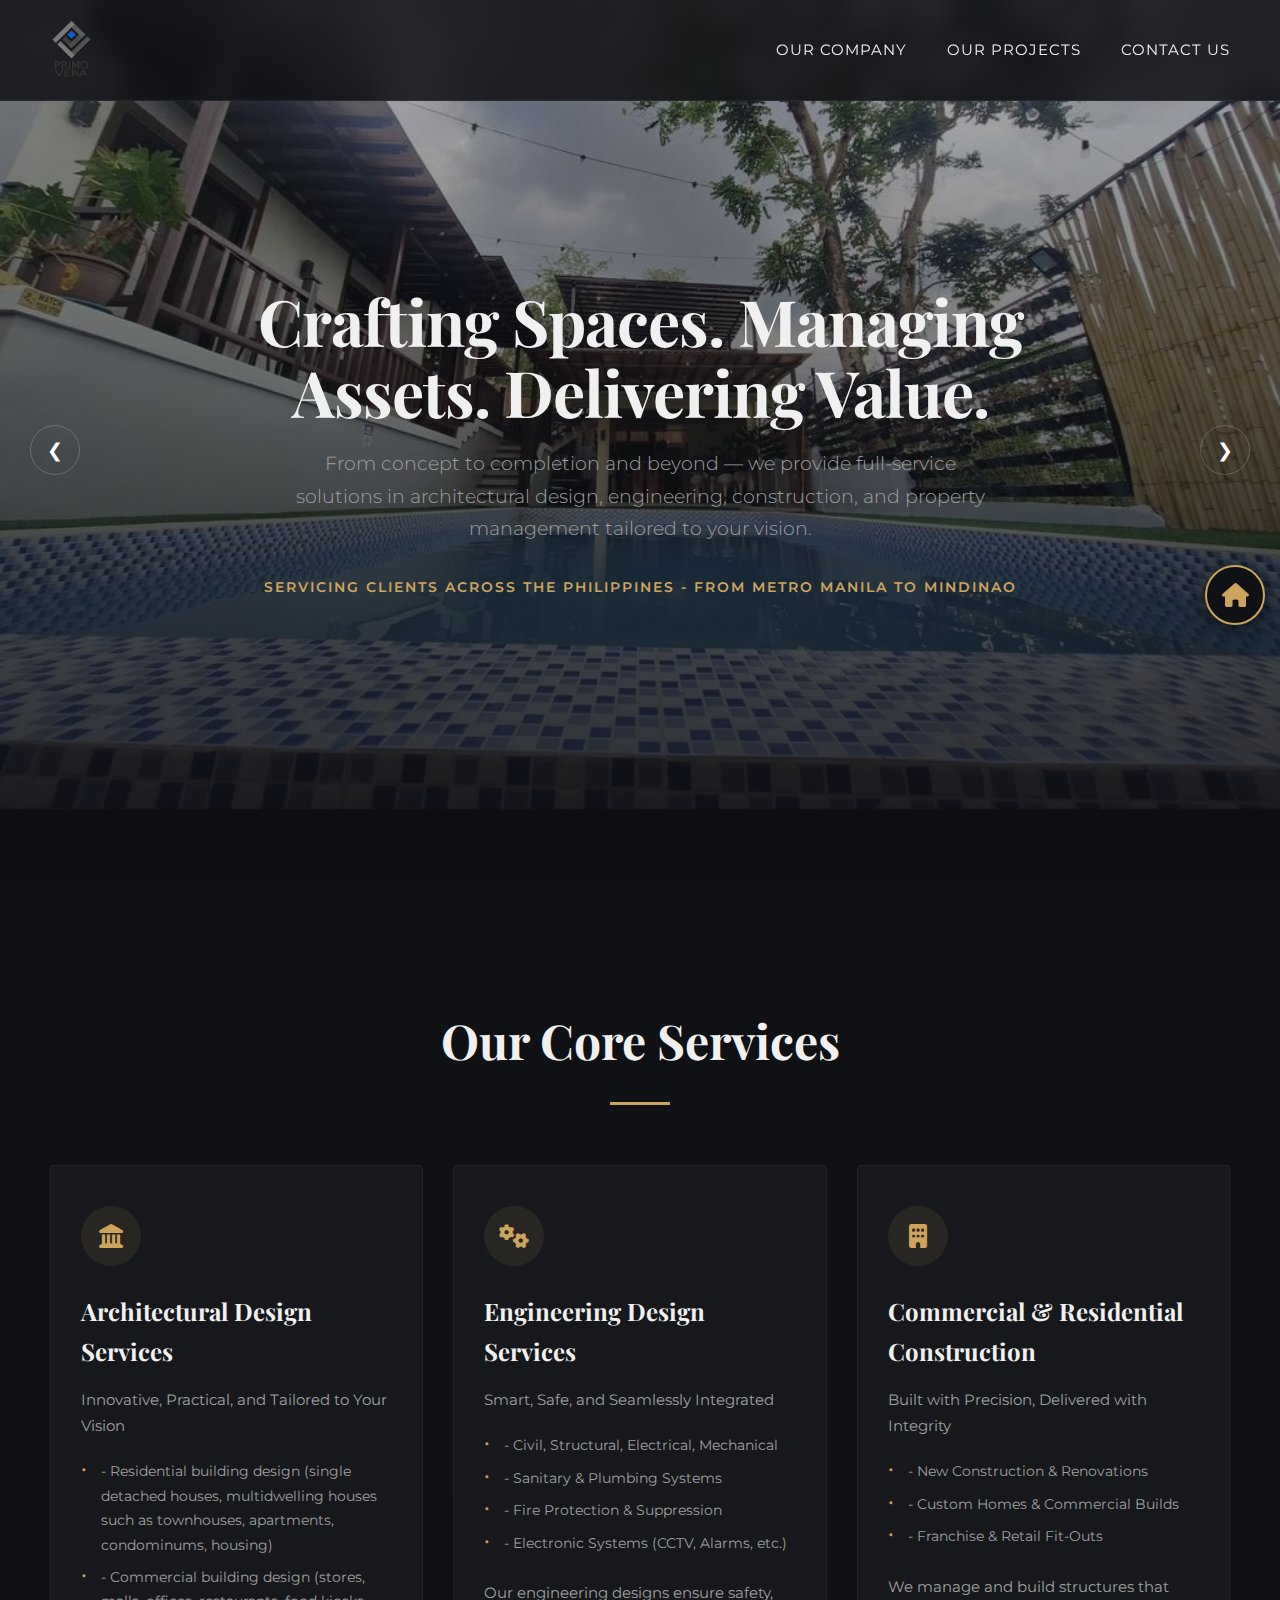
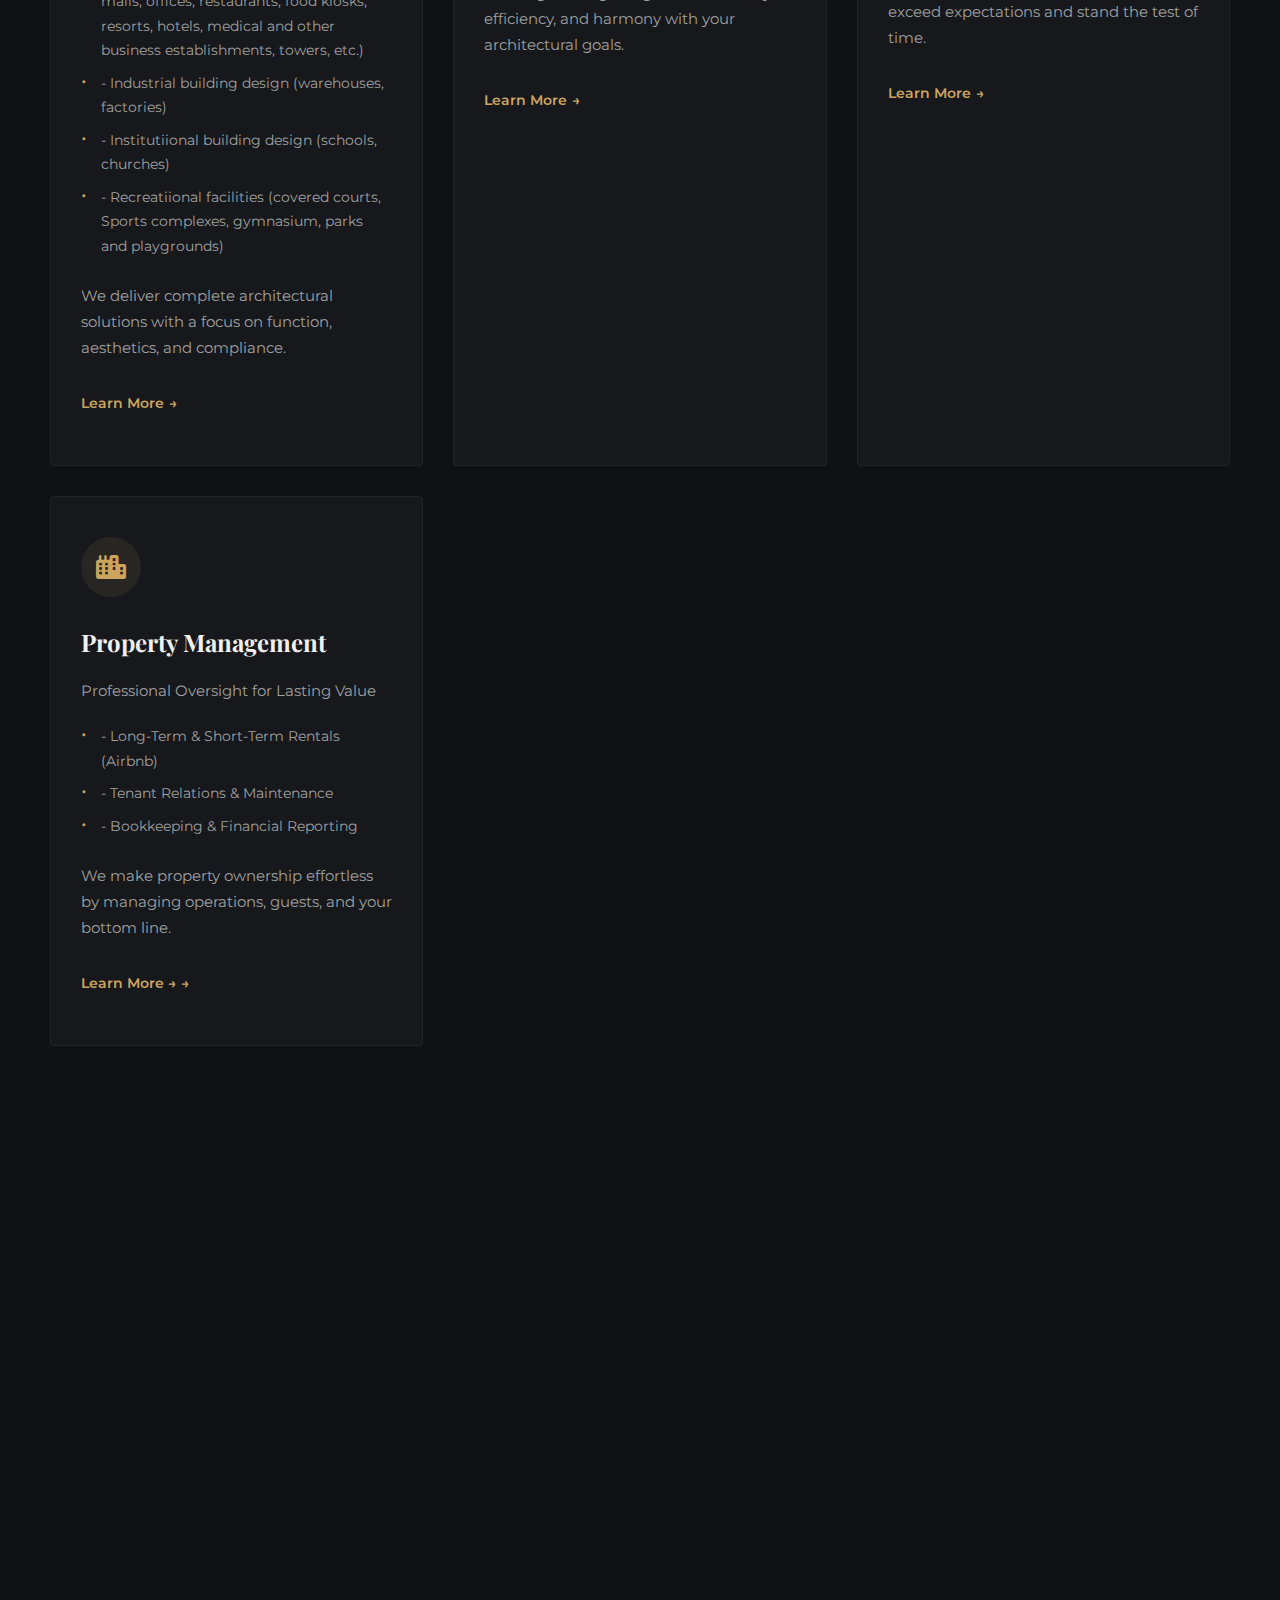
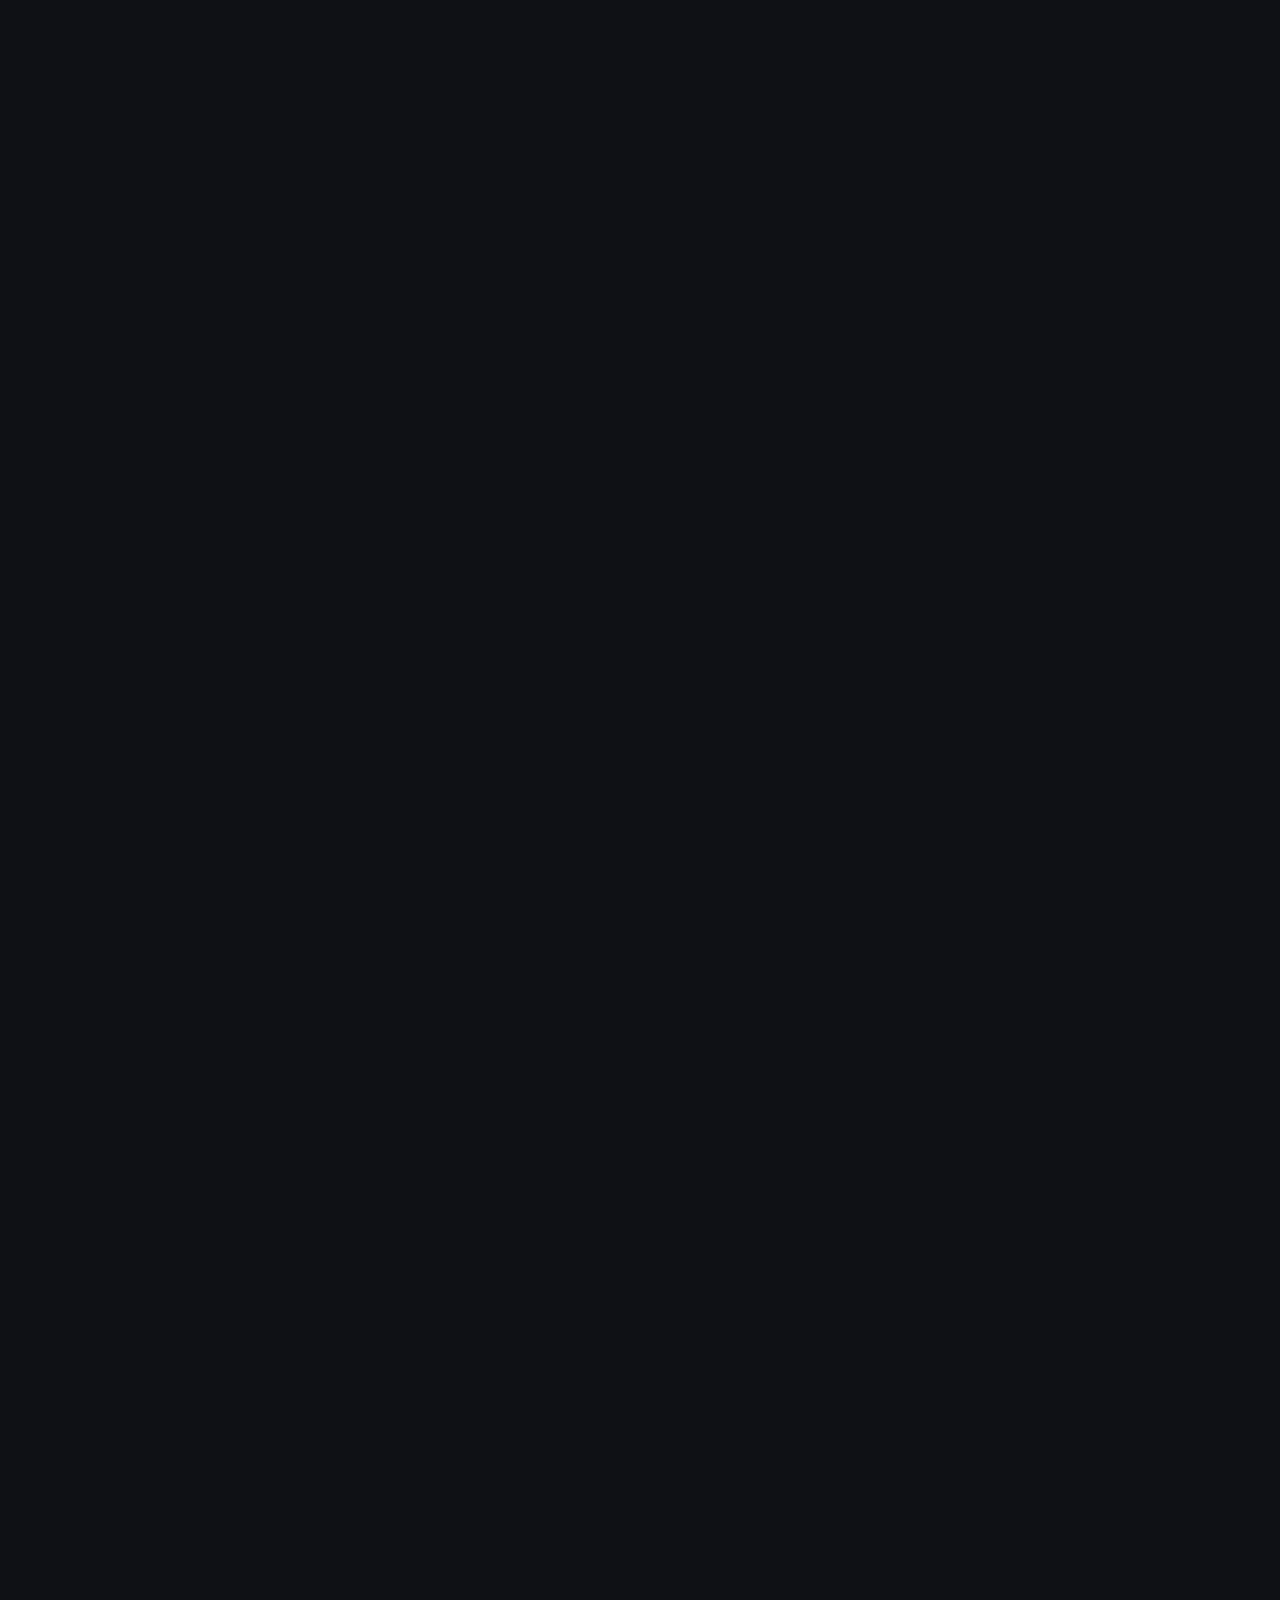
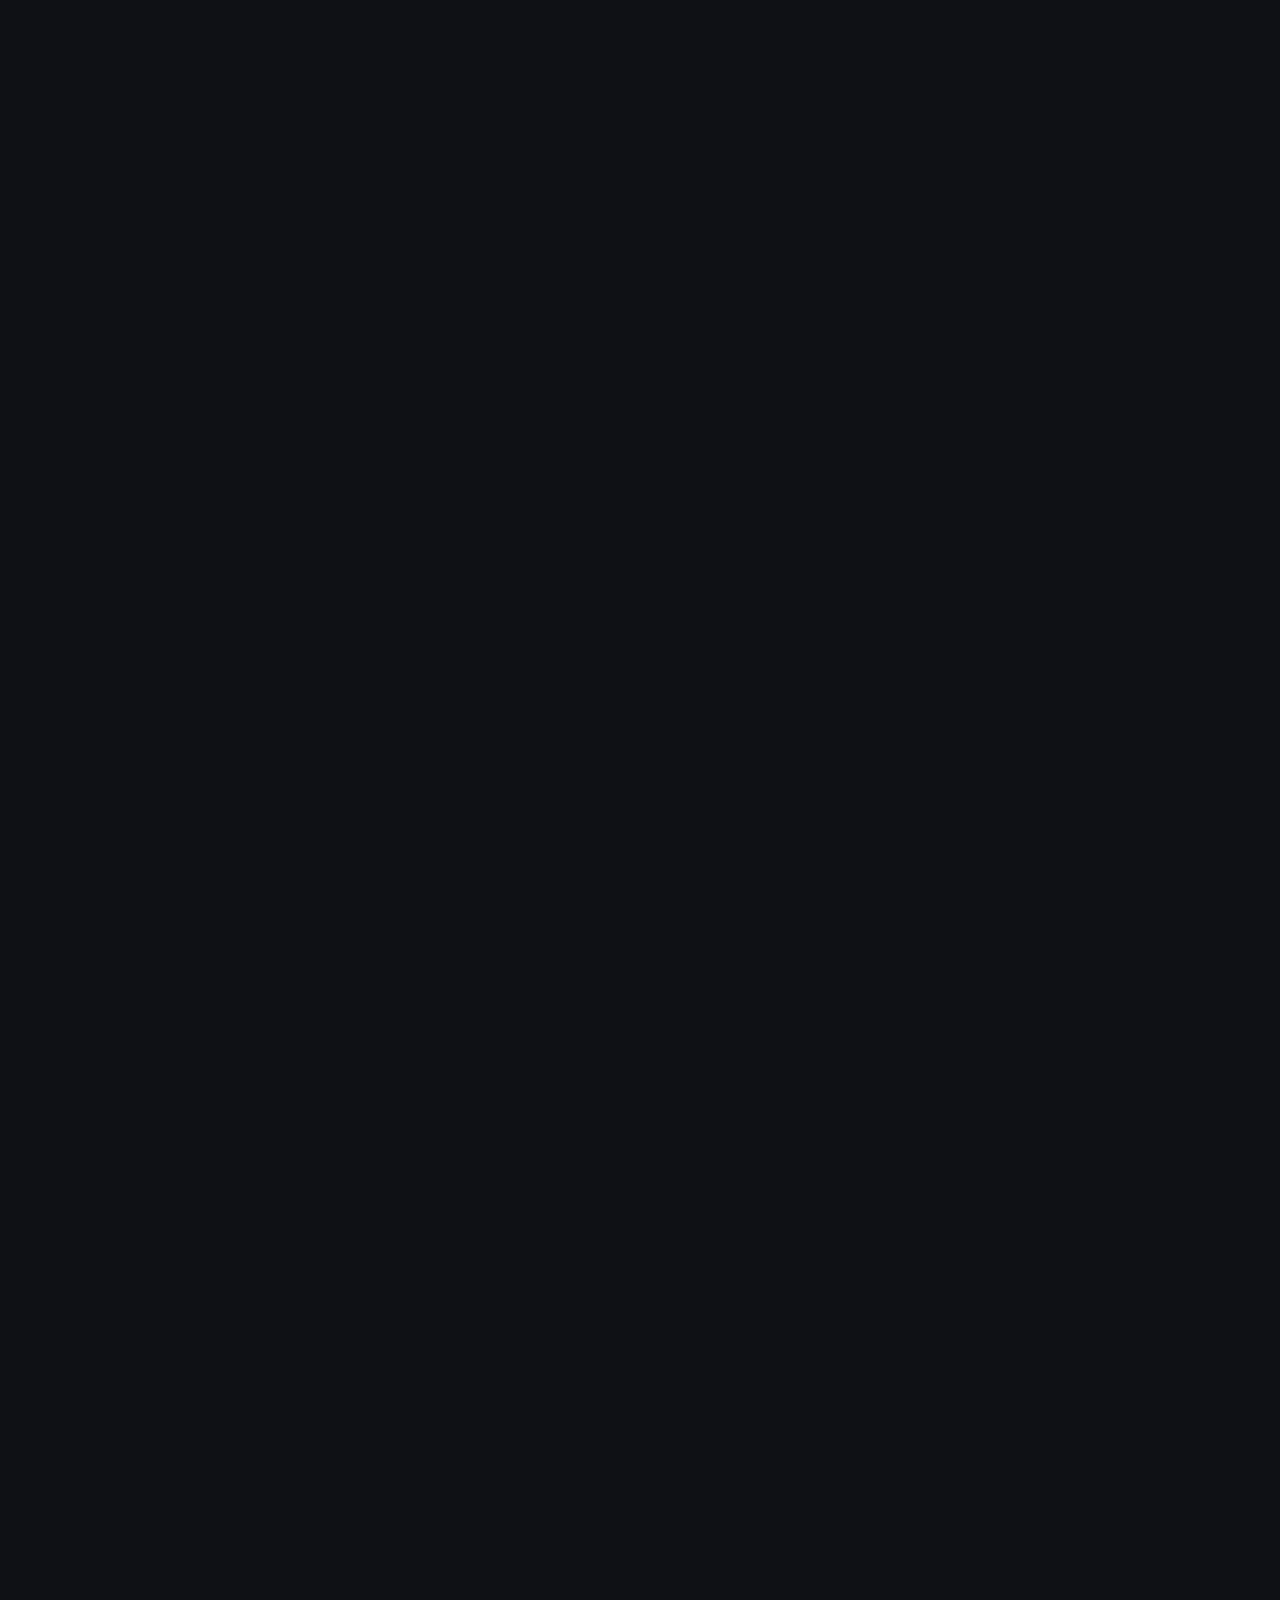
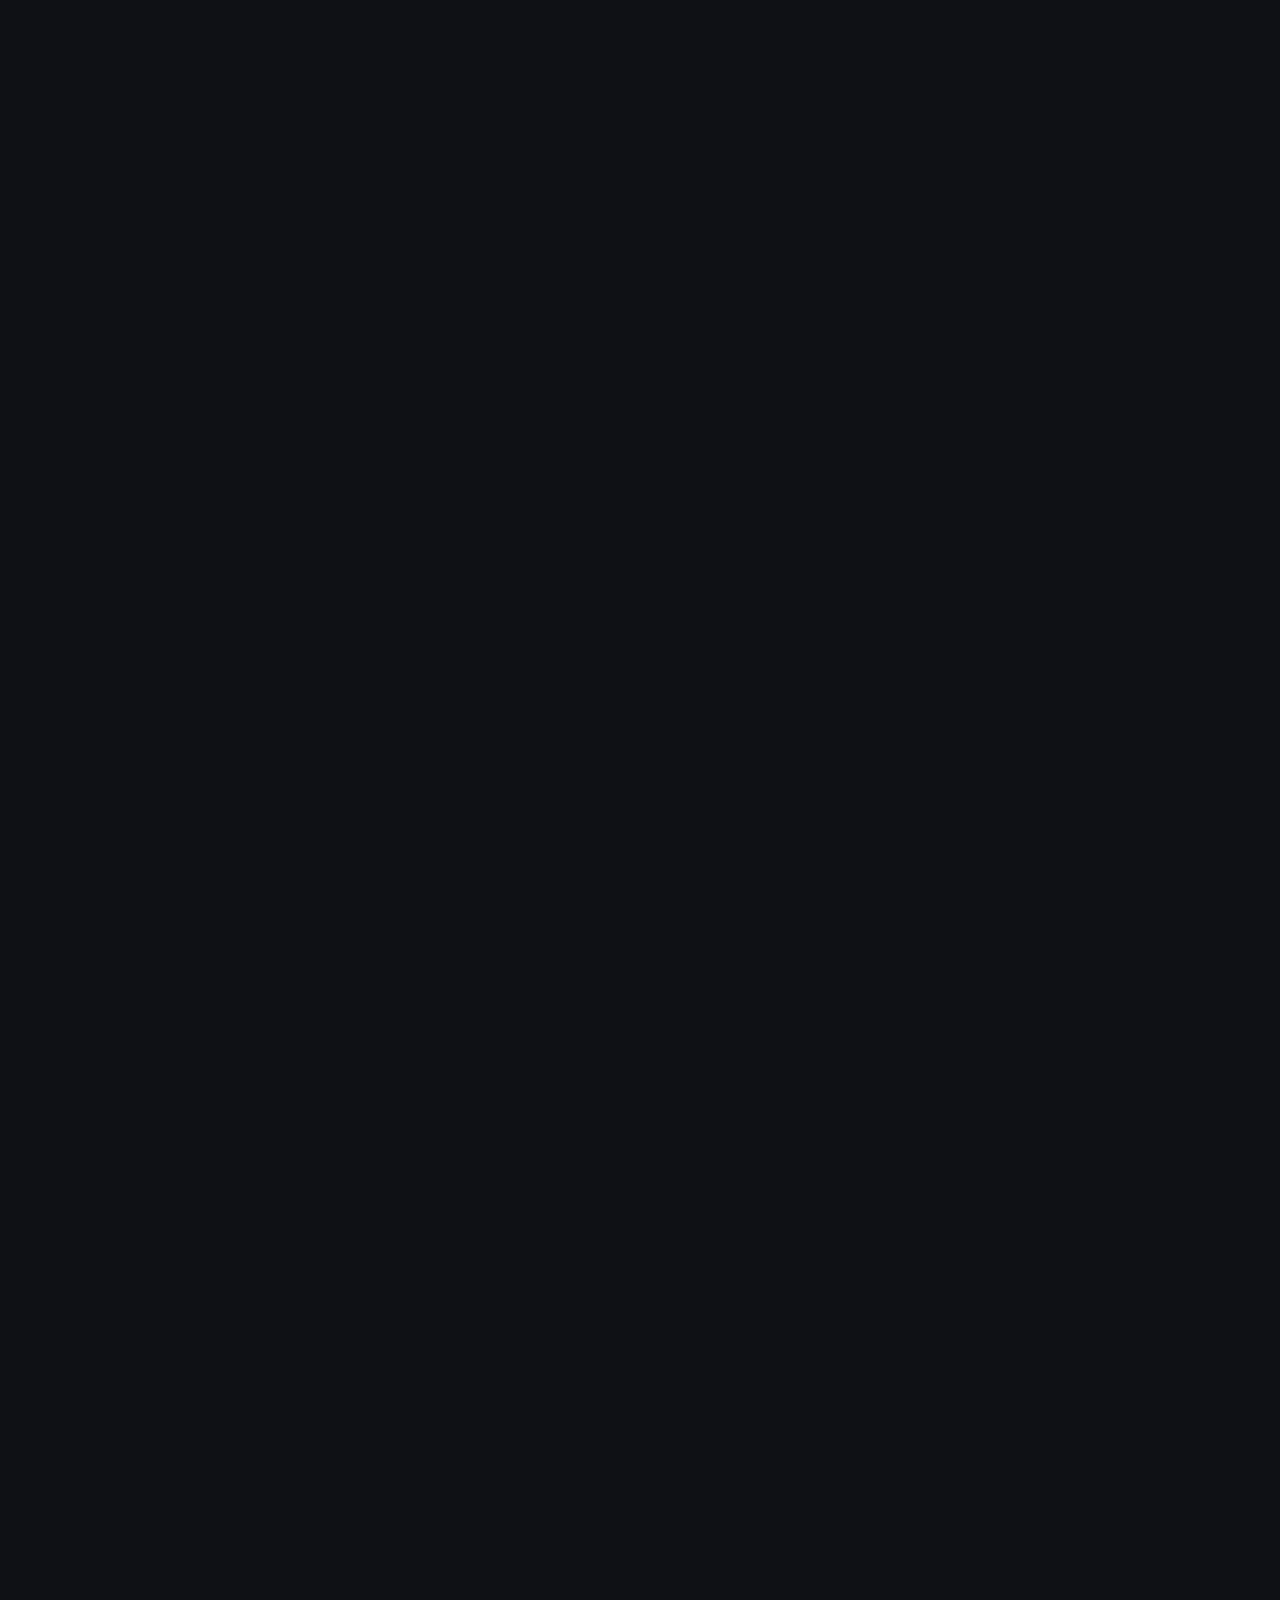
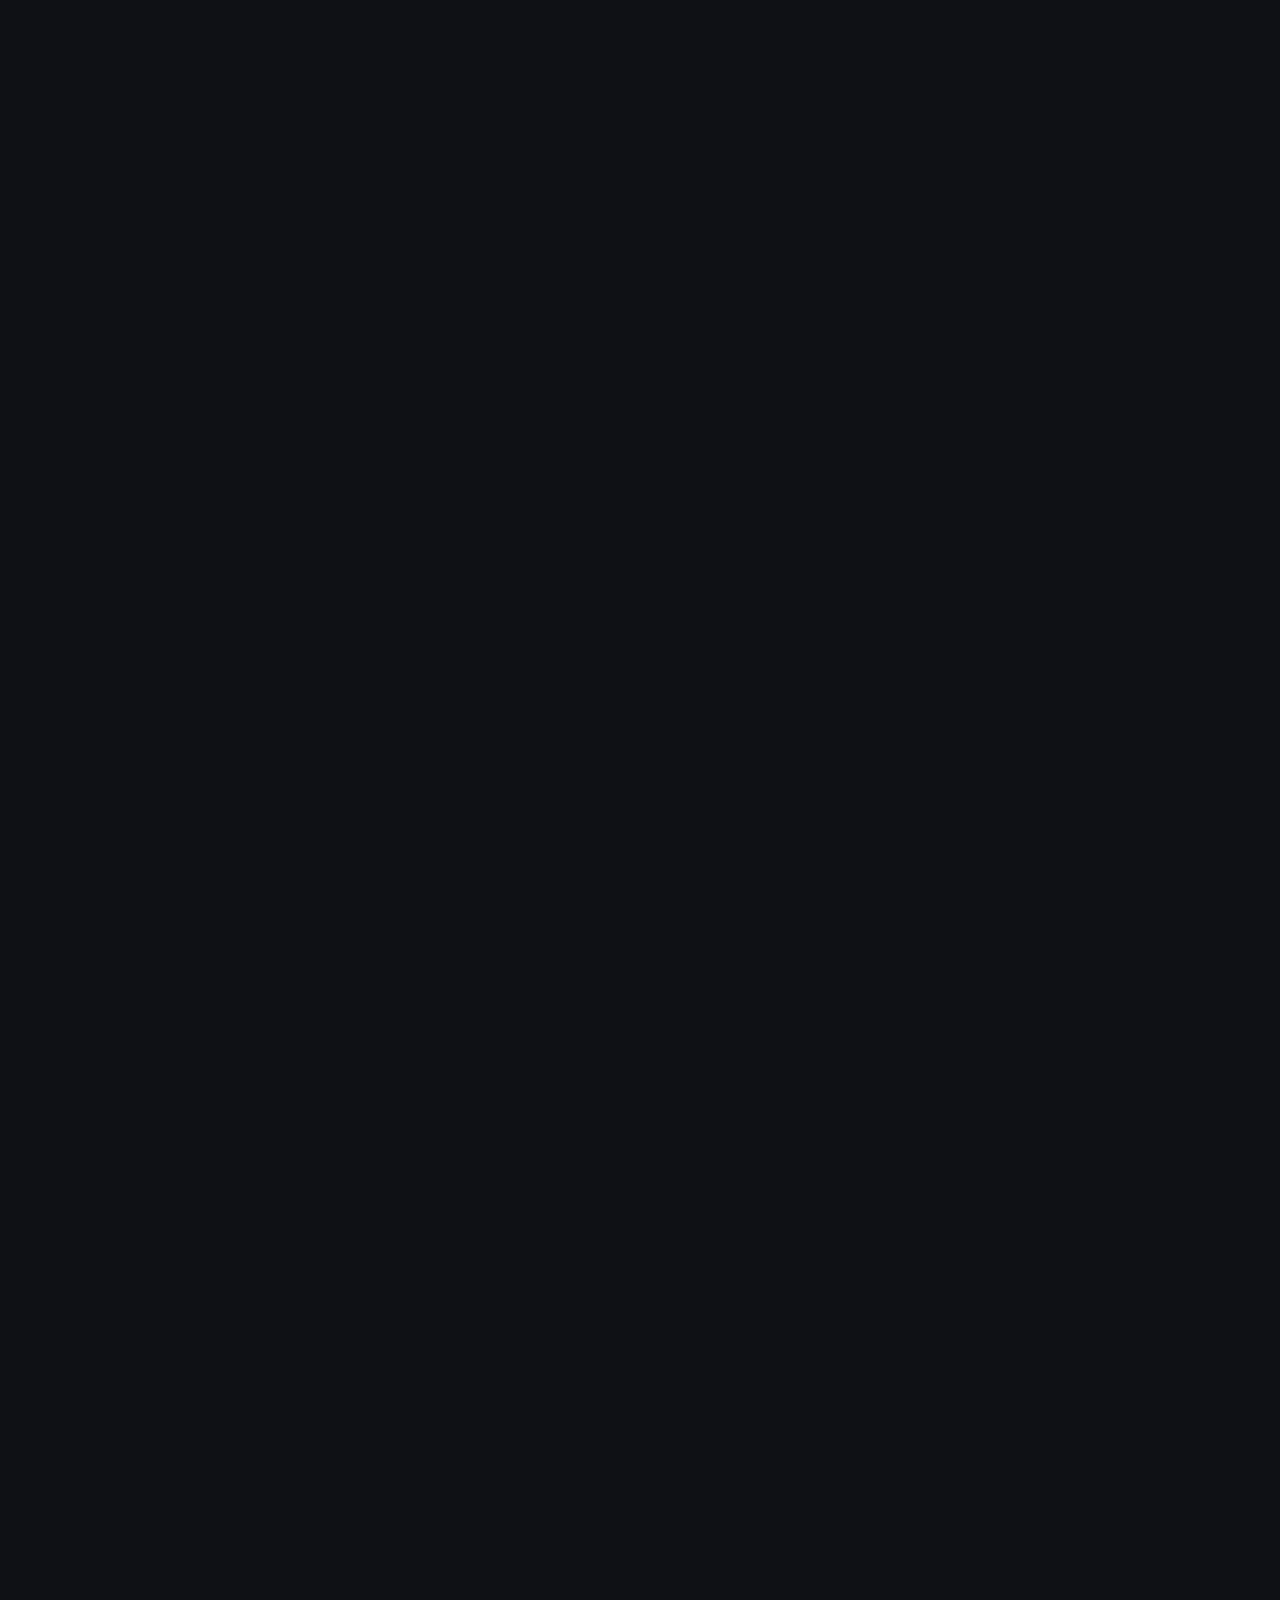
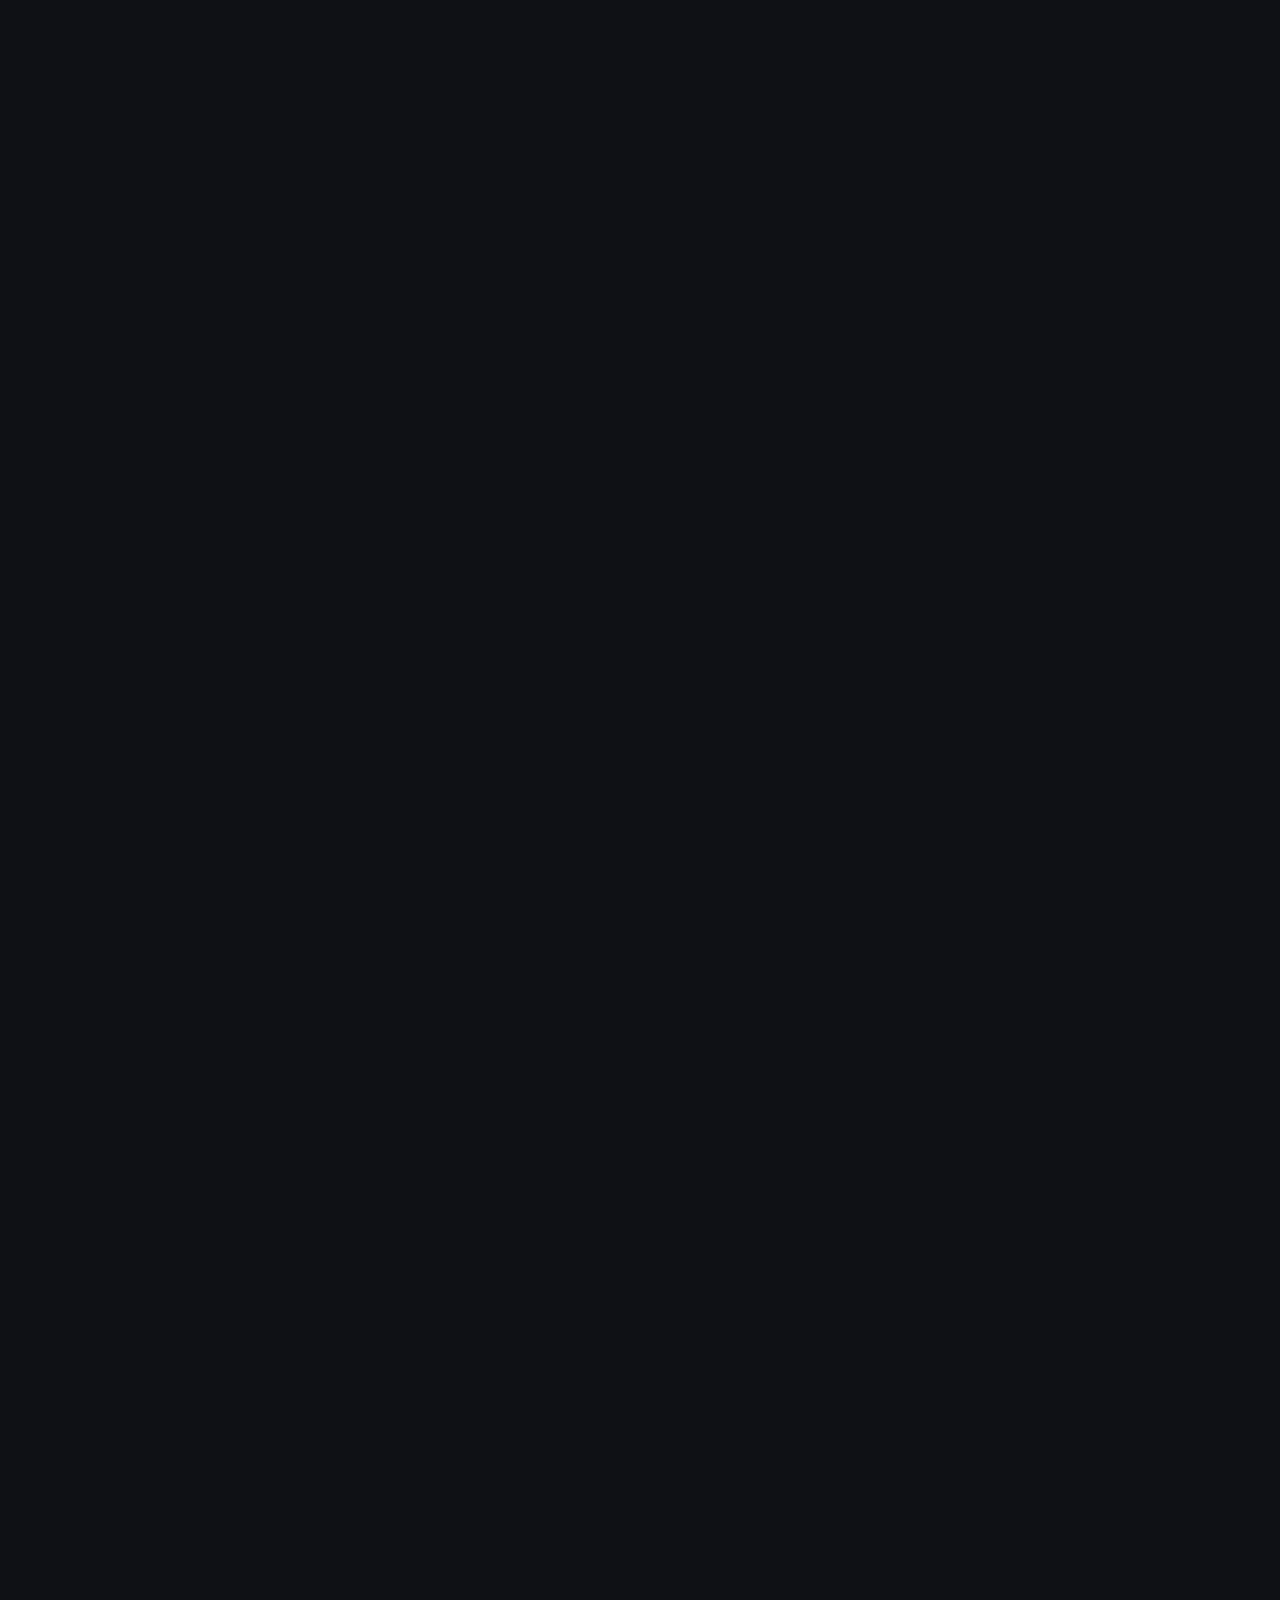
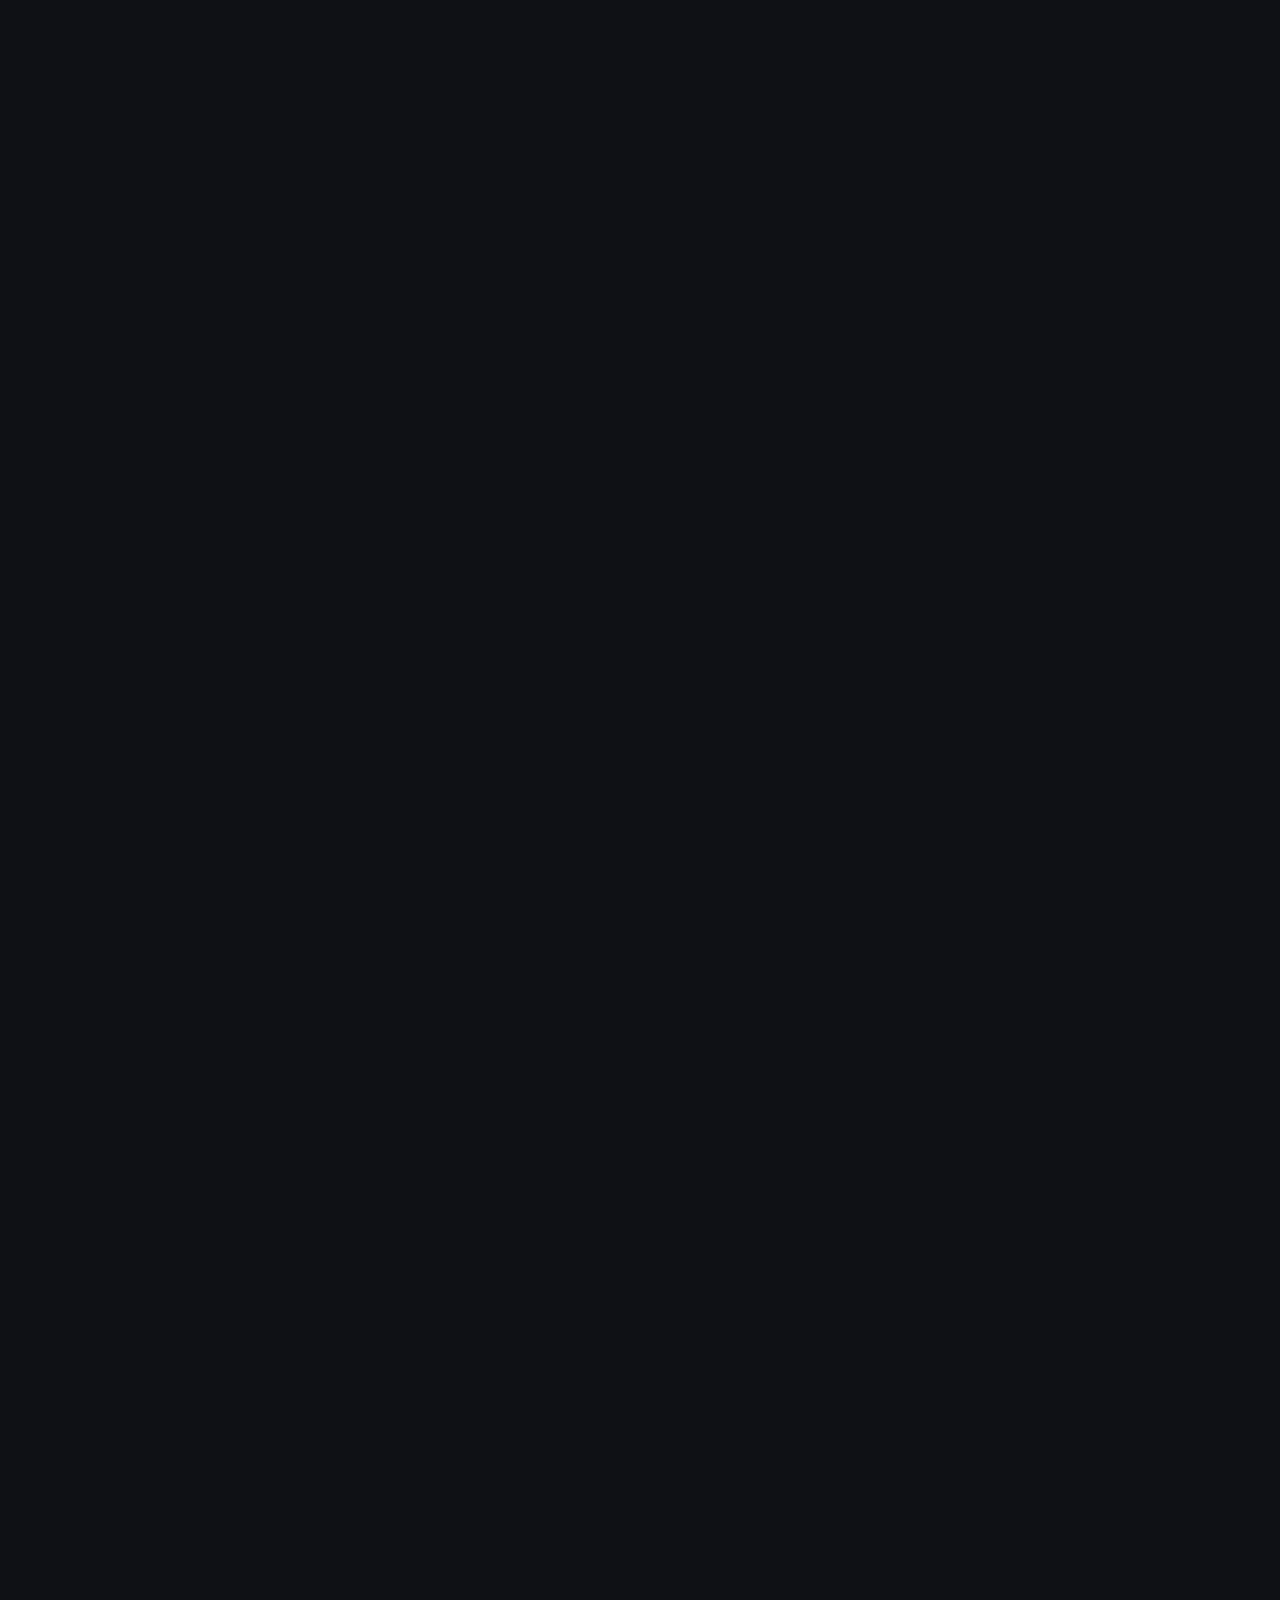
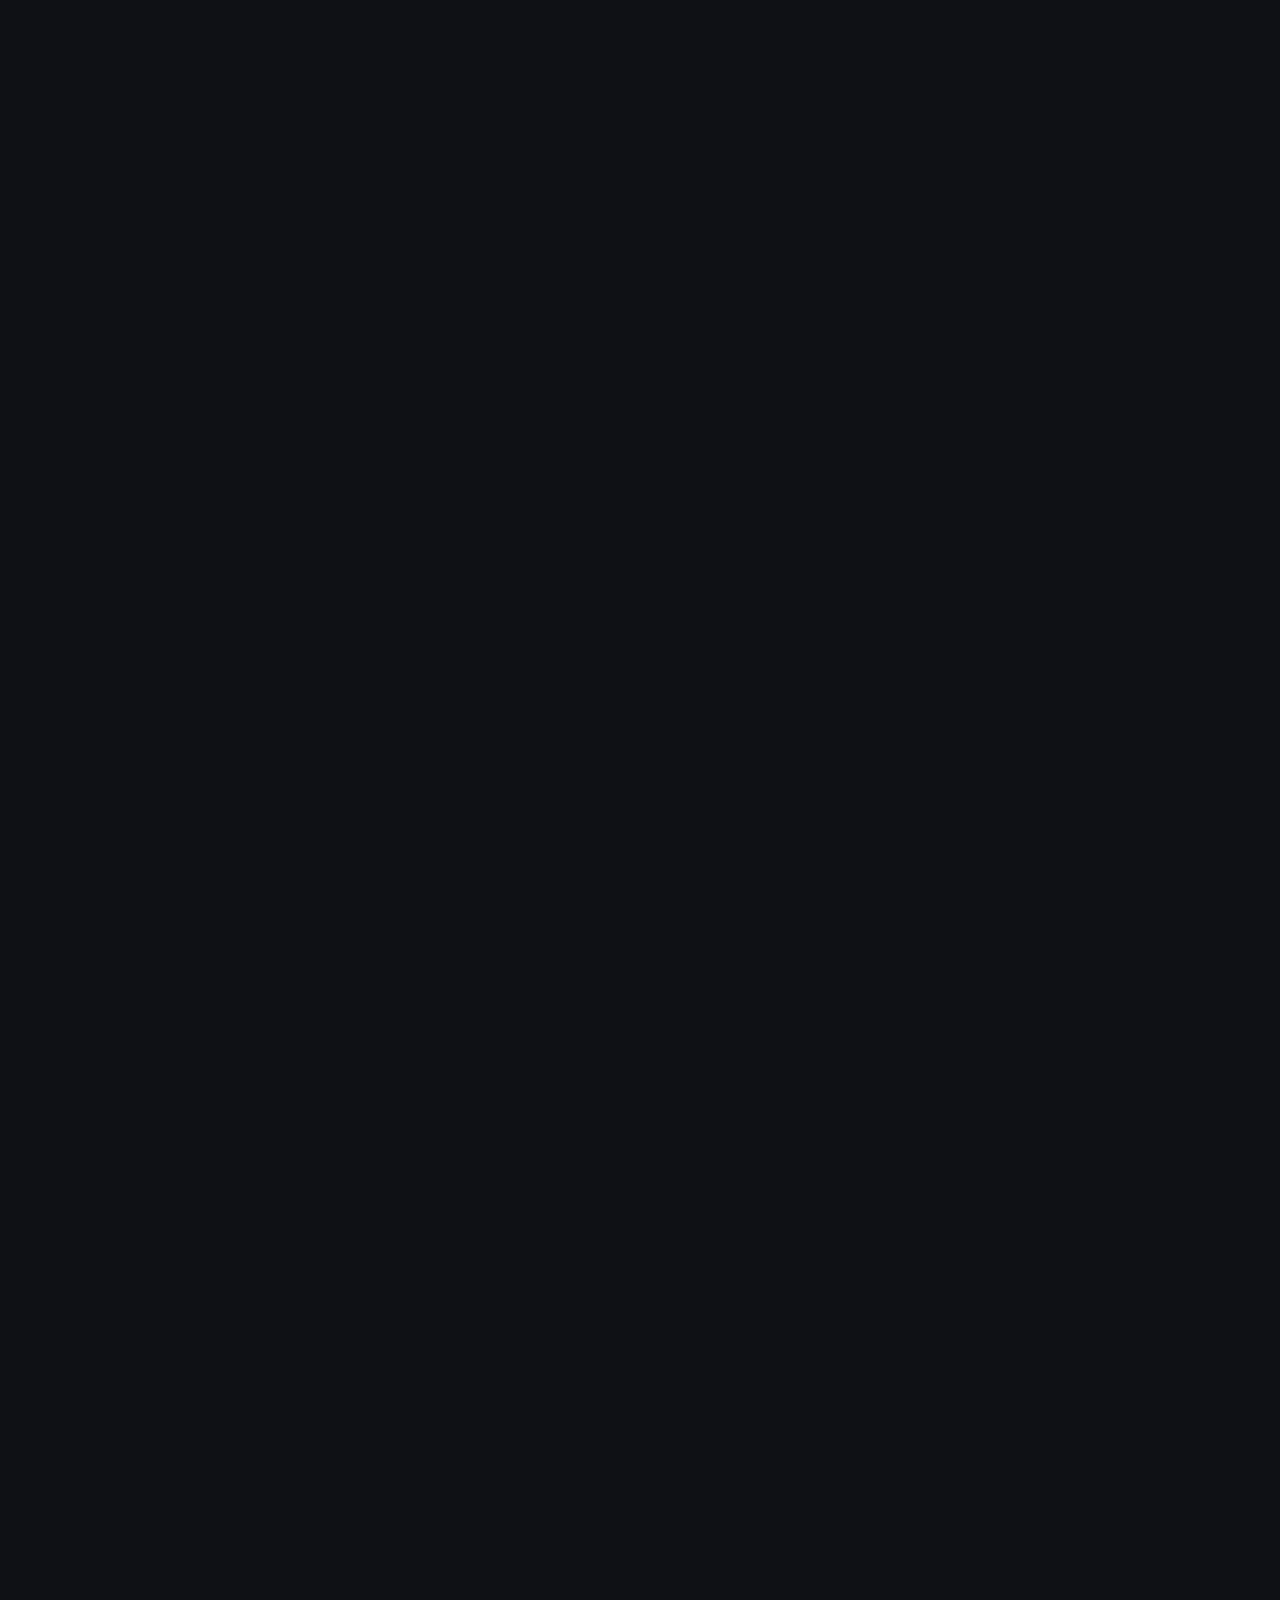
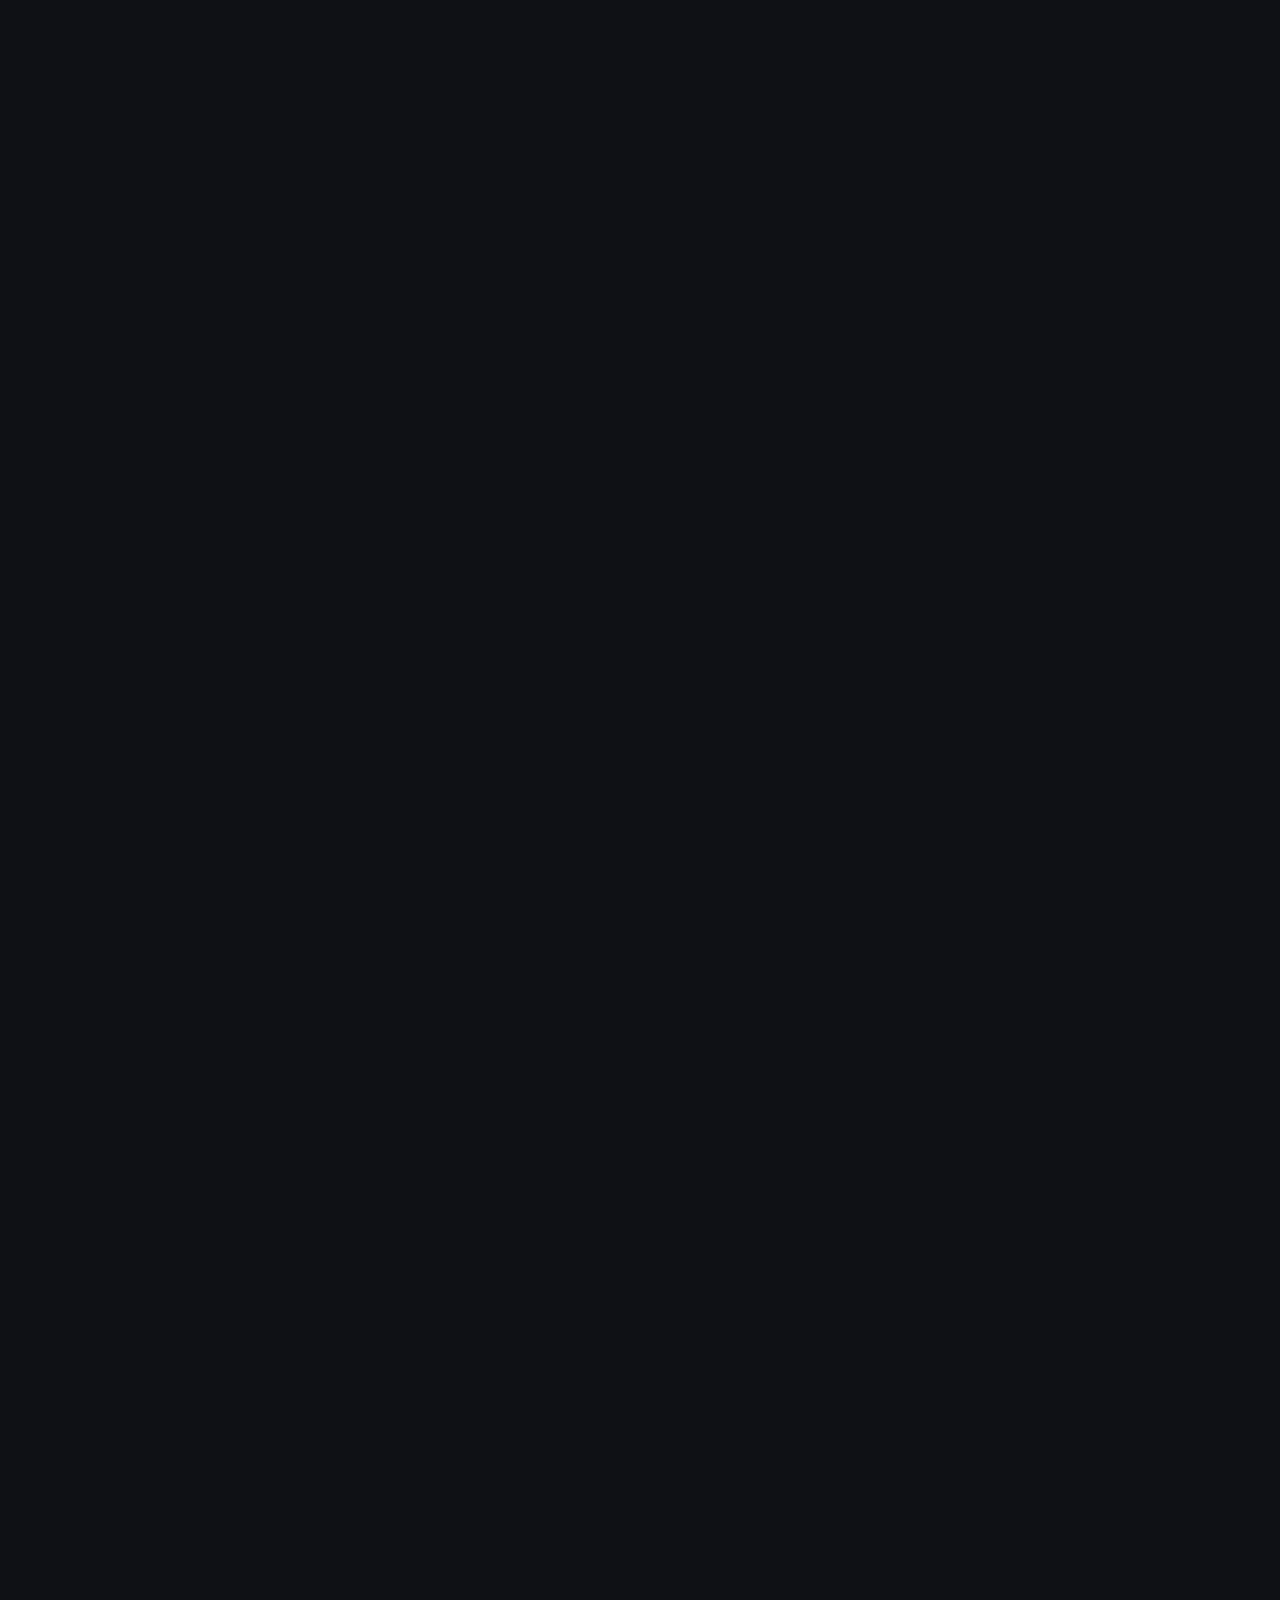
<file: index.html>
<!DOCTYPE html>
<html lang="en">

<head>
    <meta charset="UTF-8">
    <meta name="viewport" content="width=device-width, initial-scale=1.0">
    <title>Primo Vera</title>
    <link rel="stylesheet" href="css/style.css">
    <link rel="preconnect" href="https://fonts.googleapis.com">
    <link rel="preconnect" href="https://fonts.gstatic.com" crossorigin>
    <link
        href="https://fonts.googleapis.com/css2?family=Montserrat:wght@300;400;600&family=Playfair+Display:wght@400;700&display=swap"
        rel="stylesheet">
    <link rel="stylesheet" href="https://cdnjs.cloudflare.com/ajax/libs/font-awesome/6.0.0-beta3/css/all.min.css">
</head>

<body>
    <header>
        <div class="header-logo-container">
            <img src="imgs/logo.png" alt="Primo Vera Logo" class="header-logo">
        </div>

        <nav class="desktop-nav">
            <div class="desktop-nav-links">
                <ul>
                    <li><a href="#">Our Company</a></li>
                    <li><a href="#placeholder-section">Our Projects</a></li>
                    <li><a href="#contact-section">Contact Us</a></li>
                </ul>
            </div>
        </nav>
        <div class="mobile-nav">
            <button class="hamburger-icon">
                <i class="fas fa-bars"></i>
            </button>
            <div class="mobile-menu">
                <ul>
                    <li><a href="#">Our Company</a></li>
                    <li><a href="#">Our Projects</a></li>
                    <li><a href="#">Contact Us</a></li>
                </ul>
            </div>
        </div>
    </header>

    <section class="hero">
        <div class="carousel-container">
            <img src="imgs/header.jpg" alt="Hero Image 1" class="carousel-img active">
            <img src="imgs/b4.jpg" alt="Hero Image 2" class="carousel-img">
            <img src="imgs/apt.jpg" alt="Hero Image 3" class="carousel-img">
            <img src="imgs/pool.jpg" alt="Hero Image 4" class="carousel-img">
            <button class="carousel-button prev">&#10094;</button>
            <button class="carousel-button next">&#10095;</button>
        </div>
        <div class="background-overlay"></div>
        <div class="hero-text-container">
            <h1>Crafting Spaces. Managing Assets. Delivering Value.</h1>
            <h3>From concept to completion and beyond — we provide full-service solutions in architectural design,
                engineering, construction, and property management tailored to your vision.</h3>
            <p>Servicing Clients Across the Philippines - From Metro Manila to Mindinao </p>
        </div>
    </section>

    <section class="services-section">
        <h2 class="section-title">Our Core Services</h2>

        <div class="services-container">

            <div class="service-card">
                <div class="icon-wrapper">
                    <i class="fas fa-landmark"></i>
                </div>
                <h3>Architectural Design Services</h3>
                <p>Innovative, Practical, and Tailored to Your Vision</p>
                <ul>
                    <li>- Residential building design (single detached houses, multidwelling houses such as townhouses,
                        apartments, condominums, housing)</li>
                    <li>- Commercial building design (stores, malls, offices, restaurants, food kiosks, resorts, hotels,
                        medical and other business establishments, towers, etc.)</li>
                    <li>- Industrial building design (warehouses, factories)</li>
                    <li>- Institutiional building design (schools, churches)</li>
                    <li>- Recreatiional facilities (covered courts, Sports complexes, gymnasium, parks and playgrounds)
                    </li>
                </ul>
                <p>We deliver complete architectural solutions with a focus on function, aesthetics, and compliance.</p>
                <a href="#contact-section" class="learn-more-btn">Learn More</a>
            </div>

            <div class="service-card">
                <div class="icon-wrapper">
                    <i class="fas fa-cogs"></i>
                </div>
                <h3>Engineering Design Services</h3>
                <p>Smart, Safe, and Seamlessly Integrated</p>
                <ul>
                    <li>- Civil, Structural, Electrical, Mechanical</li>
                    <li>- Sanitary & Plumbing Systems</li>
                    <li>- Fire Protection & Suppression</li>
                    <li>- Electronic Systems (CCTV, Alarms, etc.)</li>
                </ul>
                <p>Our engineering designs ensure safety, efficiency, and harmony with your architectural goals.</p>
                <a href="#contact-section" class="learn-more-btn">Learn More</a>
            </div>

            <div class="service-card">
                <div class="icon-wrapper">
                    <i class="fas fa-building"></i>
                </div>
                <h3>Commercial & Residential Construction</h3>
                <p>Built with Precision, Delivered with Integrity</p>
                <ul>
                    <li>- New Construction & Renovations</li>
                    <li>- Custom Homes & Commercial Builds</li>
                    <li>- Franchise & Retail Fit-Outs</li>
                </ul>
                <p>We manage and build structures that exceed expectations and stand the test of time.</p>
                <a href="#contact-section" class="learn-more-btn">Learn More</a>
            </div>

            <div class="service-card">
                <div class="icon-wrapper">
                    <i class="fas fa-city"></i>
                </div>
                <h3>Property Management</h3>
                <p>Professional Oversight for Lasting Value</p>
                <ul>
                    <li>- Long-Term & Short-Term Rentals (Airbnb)</li>
                    <li>- Tenant Relations & Maintenance</li>
                    <li>- Bookkeeping & Financial Reporting</li>
                </ul>
                <p>We make property ownership effortless by managing operations, guests, and your bottom line.</p>
                <a href="#contact-section" class="learn-more-btn">Learn More &rarr;</a>
            </div>

        </div>
    </section>

    <!--Projects -->

    <section class="placeholder-section visible fade-in-section" id="placeholder-section">

        <div class="banner-image">
            <div class="carousel-container projects-carousel">
                <img src="imgs/cubao4.PNG" alt="Project Image 1" class="carousel-img active">
                <img src="imgs/Dag4.png" alt="Project Image 2" class="carousel-img">
                <img src="imgs/Floritas3.PNG" alt="Project Image 3" class="carousel-img">
                <img src="imgs/ireneville2.png" alt="Project Image 4" class="carousel-img">
                <img src="imgs/Macao1.PNG" alt="Project Image 5" class="carousel-img">
                <img src="imgs/Solona1.PNG" alt="Project Image 6" class="carousel-img">
                <button class="carousel-button prev">&#10094;</button>
                <button class="carousel-button next">&#10095;</button>
            </div>
            <h1>Our Projects</h1>
        </div>

        <div class="image-grid" id="Architect">
            <div>
                <h2><b>Design and Construction Works</b></h2>
                <h3>Project: Floritas’s Countryside Restaurant</h3>
                <h4>Location: Silang, Cavite</h4>
            </div>
        </div>
        <div class="grid-container">
            <div class="grid-item fade-in-item">
                <img src="imgs/Floritas1.PNG" alt="Placeholder Image">
            </div>
            <div class="grid-item fade-in-item">
                <img src="imgs/Floritas2.PNG" alt="Placeholder Image">
            </div>
            <div class="grid-item fade-in-item">
                <img src="imgs/Floritas3.PNG" alt="Placeholder Image">
            </div>
            <div class="grid-item fade-in-item">
                <img src="imgs/Floritas4.PNG" alt="Placeholder Image">
            </div>
        </div>

        <div class="image-grid" id="Engineering">
            <div>

                Project: Dakkar Multinational Townhouse Project
                <br>
                Location: Solana Village, BF Homes, Paranaque City
            </div>
        </div>
        <div class="grid-container">
            <div class="grid-item fade-in-item">
                <img src="imgs/Solona1.PNG">
            </div>
            <div class="grid-item fade-in-item">
                <img src="imgs/solona2.PNG">
            </div>
            <div class="grid-item fade-in-item">
                <img src="imgs/solona3.PNG">
            </div>
            <div class="grid-item fade-in-item">
                <img src="imgs/solona4.PNG">
            </div>
        </div>

        <div class="image-grid" id="Commercial">
            <div>

                Project: Gardenvale Subdivision
                <br>
                Location: Evacom Sucat, Paranaque City
            </div>
        </div>
        <div class="grid-container">
            <div class="grid-item fade-in-item">
                <img src="imgs/Garden4.PNG" alt="Placeholder Image">
            </div>
            <div class="grid-item fade-in-item">
                <img src="imgs/Garden1.PNG" alt="Placeholder Image">
            </div>
            <div class="grid-item fade-in-item">
                <img src="imgs/Garden2.PNG" alt="Placeholder Image">
            </div>
            <div class="grid-item fade-in-item">
                <img src="imgs/Garden3.PNG" alt="Placeholder Image">
            </div>
        </div>

        <div class="image-grid" id="Property">
            <div>

                Project: Goodness Multinational Subdivision
                <br>
                Location: Multinational Village Sucat, Paranaque City
            </div>
        </div>
        <div class="grid-container">
            <div class="grid-item fade-in-item">
                <img src="imgs/Goodness1.png" alt="Placeholder Image">
            </div>
            <div class="grid-item fade-in-item">
                <img src="imgs/Goodness2.png" alt="Placeholder Image">
            </div>
            <div class="grid-item fade-in-item">
                <img src="imgs/Goodness3.png" alt="Placeholder Image">
            </div>
            <div class="grid-item fade-in-item">
                <img src="imgs/Goodness4.png" alt="Placeholder Image">
            </div>
        </div>

        <div class="image-grid" id="Property">
            <div>

                Project: Jasmine Subdivision
                <br>
                Location: UPS IV Subdivision Sucat, Paranaque City
            </div>
        </div>
        <div class="grid-container">
            <div class="grid-item fade-in-item">
                <img src="imgs/Jasmine1.png" alt="Placeholder Image">
            </div>
            <div class="grid-item fade-in-item">
                <img src="imgs/Jasmine2.png" alt="Placeholder Image">
            </div>
            <div class="grid-item fade-in-item">
                <img src="imgs/Jasmine3.png" alt="Placeholder Image">
            </div>
            <div class="grid-item fade-in-item">
                <img src="imgs/Jasmine4.png" alt="Placeholder Image">
            </div>
        </div>

        <div class="image-grid" id="Property">
            <div>

                Project: Northshore Village
                <br>
                Location: Malabon City
            </div>
        </div>
        <div class="grid-container">
            <div class="grid-item fade-in-item">
                <img src="imgs/North1.png" alt="Placeholder Image">
            </div>
            <div class="grid-item fade-in-item">
                <img src="imgs/North2.png" alt="Placeholder Image">
            </div>
            <div class="grid-item fade-in-item">
                <img src="imgs/North3.png" alt="Placeholder Image">
            </div>
            <div class="grid-item fade-in-item">
                <img src="imgs/North4.png" alt="Placeholder Image">
            </div>
        </div>

        <div class="image-grid" id="Property">
            <div>

                Project: Ireneville Subdivision
                <br>
                Location: Sucat, Paranaque City
            </div>
        </div>
        <div class="grid-container">
            <div class="grid-item fade-in-item">
                <img src="imgs/ireneville1.png" alt="Placeholder Image">
            </div>
            <div class="grid-item fade-in-item">
                <img src="imgs/ireneville2.png" alt="Placeholder Image">
            </div>
            <div class="grid-item fade-in-item">
                <img src="imgs/ireneville3.png" alt="Placeholder Image">
            </div>
            <div class="grid-item fade-in-item">
                <img src="imgs/ireneville4.png" alt="Placeholder Image">
            </div>
        </div>

        <div class="image-grid" id="Property">
            <div>

                Project: Tivoli Royale
                <br>
                Location: Quezon City
            </div>
        </div>
        <div class="grid-container">
            <div class="grid-item fade-in-item">
                <img src="imgs/Tivoli1.png" alt="Placeholder Image">
            </div>
            <div class="grid-item fade-in-item">
                <img src="imgs/Tivoli4.png" alt="Placeholder Image">
            </div>
            <div class="grid-item fade-in-item">
                <img src="imgs/Tivoli3.png" alt="Placeholder Image">
            </div>
            <div class="grid-item fade-in-item">
                <img src="imgs/Tivoli2.png" alt="Placeholder Image">
            </div>
        </div>

        <div class="image-grid" id="Property">
            <div>

                Project: One-Storey Residential with Roof Deck
                <br>
                Location: Lot 27 Blk 9 Vista Real Classica Phase 2, Commonwealth Quezon City
            </div>
        </div>
        <div class="grid-container">
            <div class="grid-item fade-in-item">
                <img src="imgs/One1.png" alt="Placeholder Image">
            </div>
            <div class="grid-item fade-in-item">
                <img src="imgs/One2.png" alt="Placeholder Image">
            </div>
            <div class="grid-item fade-in-item">
                <img src="imgs/one3.png" alt="Placeholder Image">
            </div>
            <div class="grid-item fade-in-item">
                <img src="imgs/One4.png" alt="Placeholder Image">
            </div>
        </div>

        <div class="image-grid" id="Property">
            <div>

                Project: La Montana Resort Hotel Project
                <br>
                Location: Lot 52, Blk 9 Fuji St., La Montana Estates Brgy., Sta. Cruz, Antipolo City, Rizal
            </div>
        </div>
        <div class="grid-container">
            <div class="grid-item fade-in-item">
                <img src="imgs/Montana1.png" alt="Placeholder Image">
            </div>
            <div class="grid-item fade-in-item">
                <img src="imgs/Montana2.png" alt="Placeholder Image">
            </div>
            <div class="grid-item fade-in-item">
                <img src="imgs/Montana3.png" alt="Placeholder Image">
            </div>
            <div class="grid-item fade-in-item">
                <img src="imgs/Montana4.png" alt="Placeholder Image">
            </div>
        </div>

        <div class="image-grid" id="Property">
            <div>
                <h2><b>Office Renovation/ Interior Fit-out Works</b></h2>
                Project: Dagupan Electric Company (DECORP)
                <br>
                Location: 62 West Ave, Quezon City, 1104 Metro Manila
            </div>
        </div>
        <div class="grid-container">
            <div class="grid-item fade-in-item">
                <img src="imgs/Dag1.png" alt="Placeholder Image">
            </div>
            <div class="grid-item fade-in-item">
                <img src="imgs/Dag2.png" alt="Placeholder Image">
            </div>
            <div class="grid-item fade-in-item">
                <img src="imgs/Dag3.png" alt="Placeholder Image">
            </div>
            <div class="grid-item fade-in-item">
                <img src="imgs/Dag4.png" alt="Placeholder Image">
            </div>
        </div>

        <div class="image-grid" id="Property">
            <div>

                Project: Dagupan Electric Company (DECORP)
                <br>
                Location: West Avenue, Quezon City
            </div>
        </div>
        <div class="grid-container">
            <div class="grid-item fade-in-item">
                <img src="imgs/Dag5.png" alt="Placeholder Image">
            </div>
            <div class="grid-item fade-in-item">
                <img src="imgs/Dag6.png" alt="Placeholder Image">
            </div>
            <div class="grid-item fade-in-item">
                <img src="imgs/Dag7.png" alt="Placeholder Image">
            </div>
            <div class="grid-item fade-in-item">
                <img src="imgs/Dag8.png" alt="Placeholder Image">
            </div>
        </div>

        <div class="image-grid" id="Property">
            <div>
                <h2><b>Interior Fit-out Works</b></h2>
                Project: Macao Project
                <br>
                Location: Signa Designer Residences, Ground, Valero, Makati, Metro Manila
            </div>
        </div>
        <div class="grid-container">
            <div class="grid-item fade-in-item">
                <img src="imgs/Macao1.PNG" alt="Placeholder Image">
            </div>
            <div class="grid-item fade-in-item">
                <img src="imgs/macao2.PNG" alt="Placeholder Image">
            </div>
            <div class="grid-item fade-in-item">
                <img src="imgs/macao3.PNG" alt="Placeholder Image">
            </div>
            <div class="grid-item fade-in-item">
                <img src="imgs/macao4.PNG" alt="Placeholder Image">
            </div>
        </div>

        <div class="image-grid" id="Property">
            <div>

                Project: ANYTIME FITNESS - SM City Sucat
                <br>
                Location: Bldg. B, SM City, 2nd Level Annex, 1700 Dr Arcadio Santos Ave, Parañaque
            </div>
        </div>
        <div class="grid-container">
            <div class="grid-item fade-in-item">
                <img src="imgs/sucat1.PNG" alt="Placeholder Image">
            </div>
            <div class="grid-item fade-in-item">
                <img src="imgs/sucat2.PNG" alt="Placeholder Image">
            </div>
            <div class="grid-item fade-in-item">
                <img src="imgs/sucat3.PNG" alt="Placeholder Image">
            </div>
            <div class="grid-item fade-in-item">
                <img src="imgs/sucat4.PNG" alt="Placeholder Image">
            </div>
        </div>

        <div class="image-grid" id="Property">
            <div>

                Project: ANYTIME FITNESS – SM City Grand Central
                <br>
                Location: Rizal Ave Ext, East Grace Park, Caloocan, Metro Manila
            </div>
        </div>
        <div class="grid-container">
            <div class="grid-item fade-in-item">
                <img src="imgs/calcoon.PNG" alt="Placeholder Image">
            </div>
            <div class="grid-item fade-in-item">
                <img src="imgs/calcoon2.PNG" alt="Placeholder Image">
            </div>
            <div class="grid-item fade-in-item">
                <img src="imgs/calcoon3.PNG" alt="Placeholder Image">
            </div>
            <div class="grid-item fade-in-item">
                <img src="imgs/calcoon4.PNG" alt="Placeholder Image">
            </div>
        </div>

        <div class="image-grid" id="Property">
            <div>

                Project: ANYTIME FITNESS RED Hotel- Cubao
                <br>
                Location: 627 Epifanio de los Santos Ave., Cubao, Quezon City
            </div>
        </div>
        <div class="grid-container">
            <div class="grid-item fade-in-item">
                <img src="imgs/cubao.PNG" alt="Placeholder Image">
            </div>
            <div class="grid-item fade-in-item">
                <img src="imgs/cubao2.PNG" alt="Placeholder Image">
            </div>
            <div class="grid-item fade-in-item">
                <img src="imgs/cubao3.PNG" alt="Placeholder Image">
            </div>
            <div class="grid-item fade-in-item">
                <img src="imgs/cubao4.PNG" alt="Placeholder Image">
            </div>
        </div>

        <div class="image-grid" id="Property">
            <div>
                <h2><b>Kitchen Fit-out Works</b></h2>
                Project: Florita’s Countryside
                <br>
                Location: Paranaque City
            </div>
        </div>
        <div class="grid-container">
            <div class="grid-item fade-in-item">
                <img src="imgs/Paranaque.PNG" alt="Placeholder Image">
            </div>
            <div class="grid-item fade-in-item">
                <img src="imgs/Paranaque2.PNG" alt="Placeholder Image">
            </div>
            <div class="grid-item fade-in-item">
                <img src="imgs/Paranaque3.PNG" alt="Placeholder Image">
            </div>
            <div class="grid-item fade-in-item">
                <img src="imgs/Paranaque4.PNG" alt="Placeholder Image">
            </div>
        </div>

        <div class="image-grid" id="Property">
            <div>
                <h2><b>Pool Construction</b></h2>
                Project: La Montana Resort Hotel Project
                <br>
                Location: Lot 52, Blk 9 Fuji St., La Montana Estates Brgy., Sta. Cruz, Antipolo City, Rizal
            </div>
        </div>
        <div class="grid-container">
            <div class="grid-item fade-in-item">
                <img src="imgs/fuji.PNG" alt="Placeholder Image">
            </div>
            <div class="grid-item fade-in-item">
                <img src="imgs/fuji2.PNG" alt="Placeholder Image">
            </div>
            <div class="grid-item fade-in-item">
                <img src="imgs/fuji3.PNG" alt="Placeholder Image">
            </div>
            <div class="grid-item fade-in-item">
                <img src="imgs/fuji4.PNG" alt="Placeholder Image">
            </div>
        </div>

    </section>

    <!-- The Modal Structure -->
    <div id="imageModal" class="modal">
        <span class="close-button">&times;</span>
        <img class="modal-content" id="modalImage">
        <div id="caption" class="caption"></div>
    </div>

    <section class="contact-section" id="contact-section">
        <h2 class="section-title">Contact Us</h2>
        <p class="contact-intro">
            We're glad you're here.<br>
            PrimoVera works with clients seeking professional architectural, engineering, construction, and property
            management solutions.<br>
            Please complete the form below and our team will get back to you within 1–2 business days.<br>
            <note>Note: We prioritize serious project inquiries. For partnership, vendor, or job inquiries, please use
                the appropriate email below.</note>
        </p>
        <form class="contact-form" target="_blank" action="https://formsubmit.co/info@primovera.net" method="POST"
            enctype="multipart/form-data">
            <div class="form-group">
                <label for="full-name">Full Name *</label>
                <input type="text" id="full-name" name="full-name" required>
            </div>
            <div class="form-group">
                <label for="email">Email Address *</label>
                <input type="email" id="email" name="email" required>
            </div>
            <div class="form-group">
                <label for="phone">Phone Number</label>
                <input type="text" id="phone" name="phone">
            </div>
            <div class="form-group">
                <label for="service">Service Interested In *</label>
                <select id="service" name="service" required>
                    <option value="" disabled selected>Select a service</option>
                    <option value="architectural-design">Architectural Design</option>
                    <option value="engineering">Engineering</option>
                    <option value="construction">Construction</option>
                    <option value="property-management">Property Management</option>
                    <option value="other">Other</option>
                </select>
            </div>
            <div class="form-group">
                <label for="project-details">Project Type / Details *</label>
                <textarea id="project-details" name="project-details" rows="5"
                    placeholder="Briefly describe your project, location, and goals" required></textarea>
            </div>
            <div class="form-group">
                <label for="timeline">Timeline or Start Date</label>
                <input type="text" id="timeline" name="timeline">
            </div>
            <div class="form-group">
                <label for="budget">Budget Range</label>
                <select id="budget" name="budget">
                    <option value="" disabled selected>Select a budget range</option>
                    <option value="<1m Pesos">
                        < ₱1,000,000</option>
                    <option value="1m-10m Pesos">₱1,000,000 - ₱10,000,000</option>
                    <option value="10m-50m Pesos">₱10,000,000 - ₱50,000,000</option>
                    <option value="50m Pesos+">₱50,000,000+</option>

                </select>
            </div>
            <div class="form-group">
                <label for="file-upload">Attach a File (JPEG, PNG or PDF)</label>
                <input type="file" name="attachment" accept="image/png, image/jpeg, application/pdf">
            </div>
            <button type="submit" class="submit-btn">Submit Inquiry</button>
        </form>
    </section>

    <!-- Floating Social Action Button -->
    <div class="floating-social-fab">
        <div class="social-options">
            <a href="mailto:PrimoVerainc@gmail.com" class="social-item" title="Email Us"><i
                    class="fas fa-envelope"></i></a>
            <a href="tel:+639189214395" class="social-item" title="Call Us"><i class="fas fa-phone"></i></a>
            <a href="https://www.facebook.com/primoverainc" target="_blank" class="social-item" title="Facebook"><i
                    class="fab fa-facebook-f"></i></a>
            <a href="#" class="social-item" title="Instagram"><i class="fab fa-instagram"></i></a>
        </div>
        <button class="main-fab" id="fabButton">
            <i class="fas fa-home"></i>
            <i class="fas fa-times close-icon"></i>
        </button>
    </div>

    <footer>
        <p>&copy; 2025 Primo Vera. All rights reserved.<br>
            Location: Blk 19 Lot 7 Sto. Tomas Guadanoville Tala Barangay 187<br>
            1427 Caloocan City NCR, Third District Philippines<br>
            Business Hours: Monday–Friday 9:00 AM–6:00 PM<br>
            Phone: +63 918 921 4395<br>
            Email: info@primovera.net<br>
        </p>
        <div class="social-links">
            <a href="mailto:PrimoVerainc@gmail.com"><i class="fas fa-envelope"></i></a>
            <a href="tel:+639189214395"><i class="fas fa-phone"></i></a>
            <a href="https://www.facebook.com/primoverainc"><i class="fab fa-facebook"></i></a>
            <a href="#"><i class="fab fa-instagram"></i></a>
            <a href="#"><i class="fab fa-linkedin"></i></a>
            <a href="#"><i class="fas fa-map-marker-alt"></i></a>
        </div>
    </footer>
    <script src="js/script.js"></script>
    <script src="js/projects-carousel.js"></script>
</body>

</html>
</file>
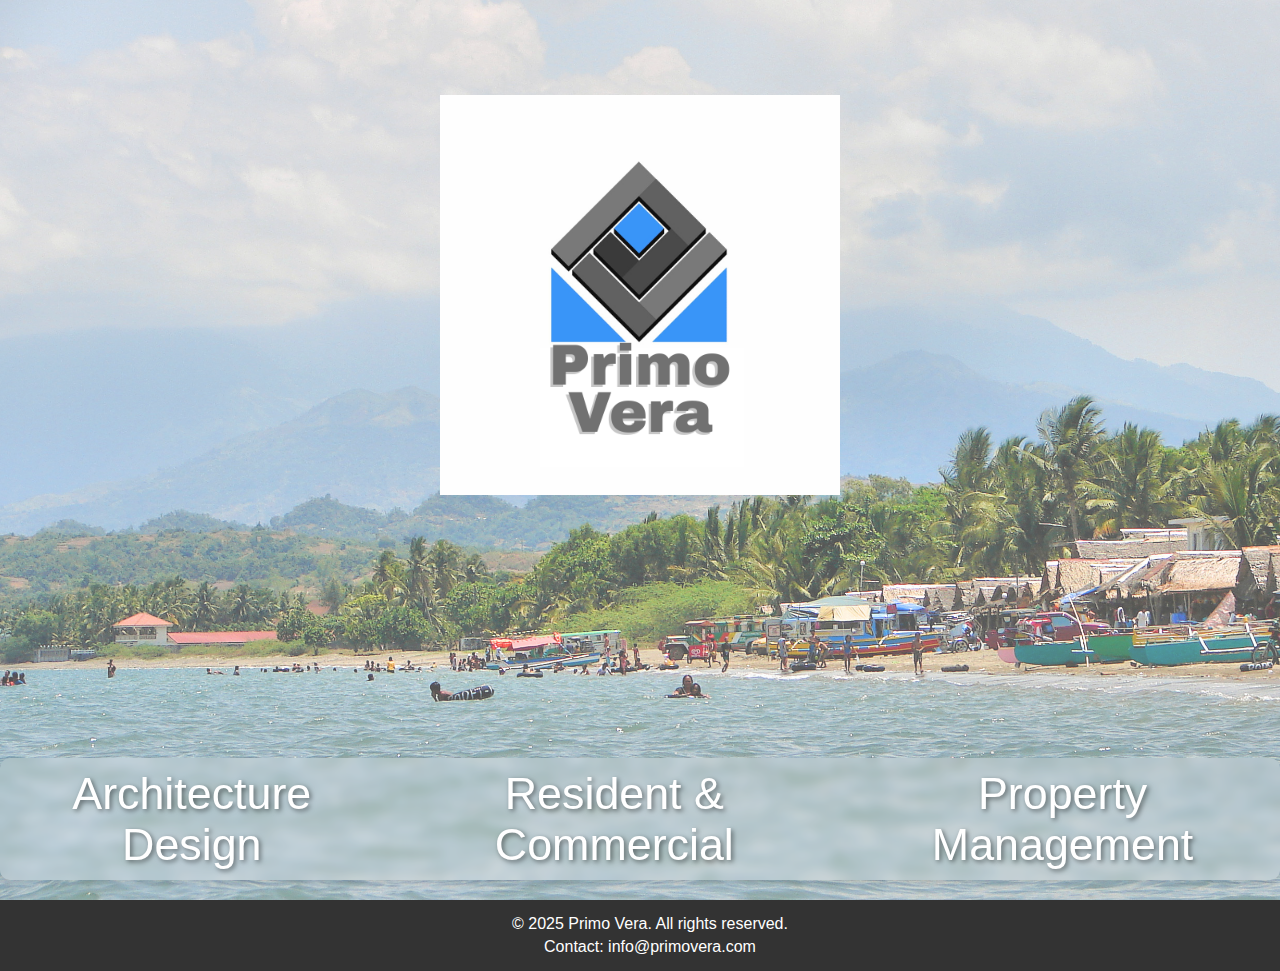
<file: PrimoVera/index.html>
<!DOCTYPE html>
<html lang="en">
<head>
    <meta charset="UTF-8">
    <meta name="viewport" content="width=device-width, initial-scale=1.0">
    <title>Primo Vera</title>
    <link rel="stylesheet" href="css/style.css">
</head>
<body>
    <section class="hero">
        <div class="background-overlay"></div>
        <div class="image-container">
            <img src="imgs/San_Fabian_Pangasinan_2.jpg" alt="Hero Image">
            <img class="logo-overlay" src="imgs/Primo Vera.png" width="50%" height="auto" alt="Primo Vera Logo">
        </div>
        <div class="overlay">
            <a href="#">Architecture Design</a>
            <a href="#">Resident & Commercial</a>
            <a href="#">Property Management</a>
        </div>
    </section>
    <footer>
        <p>&copy; 2025 Primo Vera. All rights reserved.</p>
        <p>Contact: info@primovera.com</p>
    </footer>
    <script src="js/script.js"></script>
</body>
</html>
</file>
<file: css/style.css>
:root {
    --bg-color: #0f1115;
    --bg-secondary: #161b22;
    --text-primary: #f0f0f0;
    --text-secondary: #a0a0a0;
    --accent-color: #cda45e;
    /* Gold */
    --accent-hover: #d4af37;
    --font-heading: 'Playfair Display', serif;
    --font-body: 'Montserrat', sans-serif;
    --transition-speed: 0.4s;
    --card-bg: rgba(255, 255, 255, 0.03);
    --glass-border: 1px solid rgba(255, 255, 255, 0.05);
    --shadow-soft: 0 10px 30px -10px rgba(0, 0, 0, 0.5);
}

html {
    scroll-behavior: smooth;
    overflow-x: hidden;
}

body {
    margin: 0;
    padding: 0;
    font-family: var(--font-body);
    background-color: var(--bg-color);
    color: var(--text-primary);
    line-height: 1.7;
    overflow-x: hidden;
}

*,
*::before,
*::after {
    box-sizing: border-box;
}

h1,
h2,
h3,
h4,
h5,
h6 {
    font-family: var(--font-heading);
    margin-top: 0;
    font-weight: 700;
    color: var(--text-primary);
}

a {
    text-decoration: none;
    color: inherit;
    transition: color var(--transition-speed) ease;
}

img {
    max-width: 100%;
    display: block;
}

/* --- Utilities --- */
.fade-in-section,
.fade-in-item {
    opacity: 0;
    transform: translateY(30px);
    transition: opacity 0.8s ease-out, transform 0.8s ease-out;
}

.fade-in-section.visible,
.fade-in-item.visible {
    opacity: 1;
    transform: translateY(0);
}

/* --- Header --- */
header {
    position: fixed;
    top: 0;
    left: 0;
    width: 100%;
    padding: 20px 50px;
    display: flex;
    justify-content: space-between;
    align-items: center;
    z-index: 1000;
    background: rgba(15, 17, 21, 0.85);
    backdrop-filter: blur(12px);
    border-bottom: var(--glass-border);
    transition: padding 0.3s ease;
}

header.scrolled {
    padding: 15px 50px;
}

.header-logo-container img {
    height: 60px;
    /* Refined logo size */
    width: auto;
}

.desktop-nav ul {
    list-style: none;
    display: flex;
    gap: 40px;
    margin: 0;
    padding: 0;
}

.desktop-nav a {
    font-size: 0.95rem;
    text-transform: uppercase;
    letter-spacing: 1px;
    color: var(--text-primary);
    position: relative;
}

.desktop-nav a::after {
    content: '';
    position: absolute;
    width: 0;
    height: 2px;
    bottom: -5px;
    left: 0;
    background-color: var(--accent-color);
    transition: width 0.3s ease;
}

.desktop-nav a:hover {
    color: var(--accent-color);
}

.desktop-nav a:hover::after {
    width: 100%;
}

.mobile-nav {
    display: none;
}

/* --- Hero Section --- */
.hero {
    height: 100vh;
    position: relative;
    display: flex;
    align-items: center;
    justify-content: center;
    overflow: hidden;
}

.carousel-container {
    position: absolute;
    top: 0;
    left: 0;
    width: 100%;
    height: 100%;
}

.carousel-img {
    width: 100%;
    height: 100%;
    object-fit: cover;
    position: absolute;
    opacity: 0;
    transition: opacity 1.5s ease-in-out, transform 6s ease;
    transform: scale(1.1);
}

.carousel-img.active {
    opacity: 1;
    transform: scale(1);
}

.background-overlay {
    position: absolute;
    top: 0;
    left: 0;
    width: 100%;
    height: 100%;
    background: linear-gradient(to bottom, rgba(15, 17, 21, 0.3), rgba(15, 17, 21, 0.9));
    z-index: 1;
}

.hero-text-container {
    position: relative;
    z-index: 2;
    text-align: center;
    max-width: 900px;
    padding: 0 20px;
    animation: fadeInUp 1.2s ease-out;
}

.hero-text-container h1 {
    font-size: 4rem;
    line-height: 1.1;
    margin-bottom: 20px;
    letter-spacing: -1px;
}

.hero-text-container h3 {
    font-family: var(--font-body);
    font-weight: 300;
    font-size: 1.2rem;
    color: var(--text-secondary);
    margin-bottom: 30px;
    max-width: 700px;
    margin-left: auto;
    margin-right: auto;
}

.hero-text-container p {
    font-size: 0.9rem;
    color: var(--accent-color);
    text-transform: uppercase;
    letter-spacing: 2px;
    font-weight: 600;
}

.carousel-button {
    position: absolute;
    top: 50%;
    transform: translateY(-50%);
    background: transparent;
    border: 1px solid rgba(255, 255, 255, 0.2);
    color: white;
    width: 50px;
    height: 50px;
    border-radius: 50%;
    cursor: pointer;
    z-index: 10;
    transition: all 0.3s ease;
    display: flex;
    align-items: center;
    justify-content: center;
    font-size: 1.2rem;
}

.carousel-button:hover {
    background: var(--accent-color);
    border-color: var(--accent-color);
    color: var(--bg-color);
}

.carousel-button.prev {
    left: 30px;
}

.carousel-button.next {
    right: 30px;
}

@keyframes fadeInUp {
    from {
        opacity: 0;
        transform: translateY(40px);
    }

    to {
        opacity: 1;
        transform: translateY(0);
    }
}

/* --- Services Section --- */
.services-section {
    padding: 100px 50px;
    background-color: var(--bg-color);
    position: relative;
}

.section-title {
    font-size: 3rem;
    text-align: center;
    margin-bottom: 60px;
    position: relative;
    display: table;
    margin-left: auto;
    margin-right: auto;
}

.section-title::after {
    content: '';
    display: block;
    width: 60px;
    height: 3px;
    background: var(--accent-color);
    margin: 20px auto 0;
}

.services-container {
    display: grid;
    grid-template-columns: repeat(auto-fit, minmax(280px, 1fr));
    gap: 30px;
    max-width: 1400px;
    margin: 0 auto;
}

.service-card {
    background: var(--card-bg);
    border: var(--glass-border);
    padding: 40px 30px;
    border-radius: 4px;
    transition: transform 0.4s ease, box-shadow 0.4s ease, border-color 0.4s ease;
    position: relative;
    overflow: hidden;
}

.service-card::before {
    content: '';
    position: absolute;
    top: 0;
    left: 0;
    width: 100%;
    height: 100%;
    background: linear-gradient(45deg, transparent, rgba(255, 255, 255, 0.03), transparent);
    transform: translateX(-100%);
    transition: transform 0.6s ease;
}

.service-card:hover::before {
    transform: translateX(100%);
}

.service-card:hover {
    transform: translateY(-10px);
    box-shadow: var(--shadow-soft);
    border-color: var(--accent-color);
}

.icon-wrapper {
    width: 60px;
    height: 60px;
    background: rgba(205, 164, 94, 0.1);
    border-radius: 50%;
    display: flex;
    align-items: center;
    justify-content: center;
    margin-bottom: 25px;
}

.icon-wrapper i {
    font-size: 1.5rem;
    color: var(--accent-color);
}

.service-card h3 {
    font-size: 1.5rem;
    margin-bottom: 15px;
}

.service-card p {
    color: var(--text-secondary);
    font-size: 0.95rem;
    margin-bottom: 20px;
}

.service-card ul {
    list-style: none;
    padding: 0;
    margin-bottom: 25px;
}

.service-card ul li {
    color: var(--text-secondary);
    font-size: 0.9rem;
    margin-bottom: 8px;
    padding-left: 20px;
    position: relative;
}

.service-card ul li::before {
    content: '•';
    color: var(--accent-color);
    position: absolute;
    left: 0;
    font-size: 1.2rem;
    line-height: 1;
}

.learn-more-btn {
    display: inline-block;
    padding: 10px 0;
    color: var(--accent-color);
    font-weight: 600;
    font-size: 0.9rem;
    position: relative;
    transition: color 0.3s ease;
}

.learn-more-btn::after {
    content: '→';
    margin-left: 5px;
    transition: margin-left 0.3s ease;
}

.learn-more-btn:hover {
    color: #fff;
}

.learn-more-btn:hover::after {
    margin-left: 10px;
}

/* --- Projects Section --- */
.placeholder-section {
    padding: 100px 0;
    background-color: var(--bg-secondary);
}

.banner-image {
    position: relative;
    height: 60vh;
    overflow: hidden;
    display: flex;
    align-items: center;
    justify-content: center;
    margin-bottom: 80px;
}

.banner-image h1 {
    position: relative;
    z-index: 2;
    font-size: 4rem;
    text-shadow: 0 4px 10px rgba(0, 0, 0, 0.5);
}

.projects-carousel .carousel-img {
    filter: brightness(0.6);
}

.image-grid {
    text-align: center;
    margin-bottom: 40px;
    padding: 0 20px;
}

.image-grid h2 {
    font-size: 1.8rem;
    color: var(--accent-color);
    margin-bottom: 10px;
}

.image-grid h3 {
    font-size: 1.4rem;
    font-weight: 400;
}

.grid-container {
    display: flex;
    flex-wrap: wrap;
    justify-content: center;
    gap: 20px;
    padding: 0 50px 80px 50px;
    max-width: 1600px;
    margin: 0 auto;
}

.grid-item {
    position: relative;
    overflow: hidden;
    border-radius: 4px;
    cursor: pointer;
    aspect-ratio: 4/3;
    flex: 1 1 300px;
    max-width: 450px;
}

.grid-item img {
    width: 100%;
    height: 100%;
    object-fit: cover;
    transition: transform 0.6s ease;
}

.grid-item:hover img {
    transform: scale(1.1);
}

/* --- Contact Section --- */
.contact-section {
    padding: 100px 50px;
    background-color: var(--bg-color);
    text-align: center;
}

.contact-intro {
    max-width: 700px;
    margin: 0 auto 50px;
    color: var(--text-secondary);
}

.contact-form {
    max-width: 700px;
    margin: 0 auto;
    background: var(--bg-secondary);
    padding: 50px;
    border-radius: 4px;
    border: var(--glass-border);
}

.form-group {
    margin-bottom: 25px;
    text-align: left;
}

.form-group label {
    display: block;
    margin-bottom: 10px;
    font-size: 0.9rem;
    color: var(--accent-color);
    font-weight: 600;
}

.form-group input,
.form-group select,
.form-group textarea {
    width: 100%;
    background: rgba(255, 255, 255, 0.05);
    border: 1px solid rgba(255, 255, 255, 0.1);
    padding: 15px;
    color: #fff;
    font-family: var(--font-body);
    font-size: 1rem;
    border-radius: 2px;
    transition: border-color 0.3s ease;
}

.form-group input:focus,
.form-group select:focus,
.form-group textarea:focus {
    outline: none;
    border-color: var(--accent-color);
}

.submit-btn {
    background: var(--accent-color);
    color: #000;
    border: none;
    padding: 15px 40px;
    font-size: 1rem;
    font-weight: 700;
    text-transform: uppercase;
    letter-spacing: 1px;
    cursor: pointer;
    transition: background 0.3s ease, transform 0.3s ease;
    border-radius: 2px;
    margin-top: 20px;
}

.submit-btn:hover {
    background: #fff;
    transform: translateY(-2px);
}

.form-group select option {
    background-color: var(--bg-secondary);
    color: var(--text-primary);
}

/* --- Footer --- */
footer {
    background: #0b0c0e;
    padding: 60px 50px;
    text-align: center;
    border-top: 1px solid rgba(255, 255, 255, 0.05);
}

footer p {
    color: var(--text-secondary);
    font-size: 0.9rem;
    line-height: 2;
}

.social-links {
    margin-top: 30px;
}

.social-links a {
    display: inline-flex;
    align-items: center;
    justify-content: center;
    width: 40px;
    height: 40px;
    border: 1px solid rgba(255, 255, 255, 0.2);
    border-radius: 50%;
    margin: 0 10px;
    color: var(--text-primary);
    transition: all 0.3s ease;
}

.social-links a:hover {
    background: var(--accent-color);
    border-color: var(--accent-color);
    color: #000;
}

/* --- Modal --- */
.modal {
    display: none;
    position: fixed;
    z-index: 2000;
    left: 0;
    top: 0;
    width: 100%;
    height: 100%;
    background-color: rgba(0, 0, 0, 0.95);
    justify-content: center;
    align-items: center;
    flex-direction: column;
}

.modal.active {
    display: flex;
}

.modal-content {
    max-width: 90%;
    max-height: 80vh;
    border: 2px solid var(--accent-color);
}

.close-button {
    position: absolute;
    top: 30px;
    right: 40px;
    color: #fff;
    font-family: var(--font-heading);
    font-size: 1.2rem;
}

/* --- Floating Social FAB --- */
.floating-social-fab {
    position: fixed;
    bottom: 15px !important;
    right: 15px !important;
    top: auto !important;
    left: auto !important;
    z-index: 2000;
    display: flex;
    flex-direction: column-reverse;
    align-items: center;
    transition: transform 0.3s ease, opacity 0.3s ease;
}

.main-fab {
    width: 60px;
    height: 60px;
    border-radius: 50%;
    background-color: #0f1115;
    /* Black */
    border: 2px solid #cda45e;
    /* Gold */
    color: #cda45e;
    font-size: 1.5rem;
    cursor: pointer;
    display: flex;
    align-items: center;
    justify-content: center;
    box-shadow: 0 4px 15px rgba(0, 0, 0, 0.5);
    transition: all 0.3s ease;
    position: relative;
    overflow: hidden;
}

.main-fab:hover {
    background-color: #cda45e;
    color: #0f1115;
    transform: scale(1.05);
}

.main-fab i {
    position: absolute;
    transition: all 0.3s ease;
}

.main-fab .close-icon {
    opacity: 0;
    transform: rotate(-180deg);
}

.floating-social-fab.active .main-fab .fa-home {
    opacity: 0;
    transform: rotate(180deg);
}

.floating-social-fab.active .main-fab .close-icon {
    opacity: 1;
    transform: rotate(0);
}

.social-options {
    display: flex;
    flex-direction: column;
    align-items: center;
    gap: 15px;
    margin-bottom: 15px;
    opacity: 0;
    visibility: hidden;
    transform: translateY(20px);
    transition: all 0.3s cubic-bezier(0.68, -0.55, 0.27, 1.55);
}

.floating-social-fab.active .social-options {
    opacity: 1;
    visibility: visible;
    transform: translateY(0);
}

.social-item {
    width: 50px;
    height: 50px;
    border-radius: 50%;
    background-color: #161b22;
    border: 1px solid rgba(255, 255, 255, 0.1);
    color: #f0f0f0;
    display: flex;
    align-items: center;
    justify-content: center;
    font-size: 1.2rem;
    box-shadow: 0 4px 10px rgba(0, 0, 0, 0.3);
    transition: all 0.3s ease;
    text-decoration: none;
}

.social-item:hover {
    background-color: #cda45e;
    color: #0f1115;
    transform: translateY(-3px);
}

/* --- Mobile Responsiveness --- */
@media (max-width: 768px) {
    header {
        padding: 15px 20px;
    }

    .desktop-nav {
        display: none;
    }

    .mobile-nav {
        display: block;
    }

    .hamburger-icon {
        background: none;
        border: none;
        color: #fff;
        font-size: 1.8rem;
        cursor: pointer;
    }

    .mobile-menu {
        display: none;
        position: fixed;
        top: 70px;
        left: 0;
        width: 100%;
        background: var(--bg-secondary);
        border-bottom: 1px solid rgba(255, 255, 255, 0.1);
        padding: 20px 0;
    }

    html body.mobile-menu-open .mobile-menu {
        display: block;
    }

    .mobile-menu ul {
        list-style: none;
        padding: 0;
        margin: 0;
    }

    .mobile-menu li a {
        display: block;
        padding: 15px 30px;
        color: var(--text-primary);
        font-size: 1.1rem;
        border-bottom: 1px solid rgba(255, 255, 255, 0.05);
    }

    .hero-text-container h1 {
        font-size: 2.5rem;
    }

    .section-title {
        font-size: 2.2rem;
    }

    .services-section,
    .contact-section {
        padding: 60px 20px;
    }

    .grid-container {
        padding: 0 20px 40px 20px;
        grid-template-columns: 1fr;
    }

    .contact-form {
        padding: 30px 20px;
    }

    .floating-social-fab {
        bottom: 10px !important;
        right: 10px !important;
    }

    .main-fab {
        width: 50px;
        height: 50px;
        font-size: 1.2rem;
    }

    .social-item {
        width: 40px;
        height: 40px;
        font-size: 1rem;
    }
}

/* Override to ensure floating button stays at very bottom right */
.floating-social-fab {
    position: fixed !important;
    bottom: 15px !important;
    right: 15px !important;
}
</file>
<file: PrimoVera/css/style.css>
body {
    font-family: sans-serif;
    margin: 0;
    padding: 0;
    background-color: #f0f0f0;
    overflow-x: hidden;
}

header {
    text-align: center;
    padding: 20px;
    background-color: #fff;
    box-shadow: 0 2px 5px rgba(0, 0, 0, 0.1);
}

header.scrolled {
    padding: 10px;
    background-color: #eee;
}

header img {
    width: 150px;
}

header h1 {
    margin-top: 10px;
    color: #333;
}

.hero img {
    height: auto;
    width: 400px;
    object-fit: contain;
    display: block;
    opacity: 1;
    position: absolute;
    top: 95px;
    left: 50%;
    transform: translateX(-50%);
}

.hero .overlay {
    position: absolute;
    bottom: 20px;
    left: 0;
    width: 100%;
    text-align: center;
    color: #fff;
    padding: 10px 0;
    display: flex;
    justify-content: space-around;
    background: rgba(255, 255, 255, 0.2);
    border-radius: 10px;
    box-shadow: 0 4px 6px rgba(0, 0, 0, 0.1);
    backdrop-filter: blur(5px);
}

/* Adjust the transparency of the background image by modifying the opacity property in the .hero img selector. */

.hero .overlay a {
    color: #fff;
    text-decoration: none;
    font-size: 2.8em;
    text-shadow: 2px 2px 5px rgba(0, 0, 0, 0.5);
    transition: transform 0.3s ease, box-shadow 0.3s ease;
}

.hero .overlay a:hover {
    transform: scale(1.1);
}

.image-container {
    position: relative;
}

.hero {
    position: relative;
    overflow: hidden;
    height: 100vh; /* Set height to 100% of viewport height */
    background-image: url('../imgs/San_Fabian_Pangasinan_2.jpg');
    background-size: cover;
    background-position: center;
}


.background-overlay {
    position: absolute;
    top: 0;
    left: 0;
    width: 100%;
    height: 100%;
    background-color: rgba(255, 255, 255, 0.3); /* Adjust the alpha value for transparency */
}

@keyframes fadeInUp {
    from {
        opacity: 0;
        transform: translate(-50%, -30%);
    }
    to {
        opacity: 1;
        transform: translate(-50%, -50%);
    }
}

footer {
    background-color: #333;
    color: #fff;
    text-align: center;
    padding: 10px;
    width: 100%;
}

footer p {
    margin: 5px 0;
}

@media (max-width: 768px) {
    .logo-overlay {
        width: 200px;
        height: 200px;
    }

    .hero .overlay a {
        font-size: 1.3em;
    }
}
</file>
